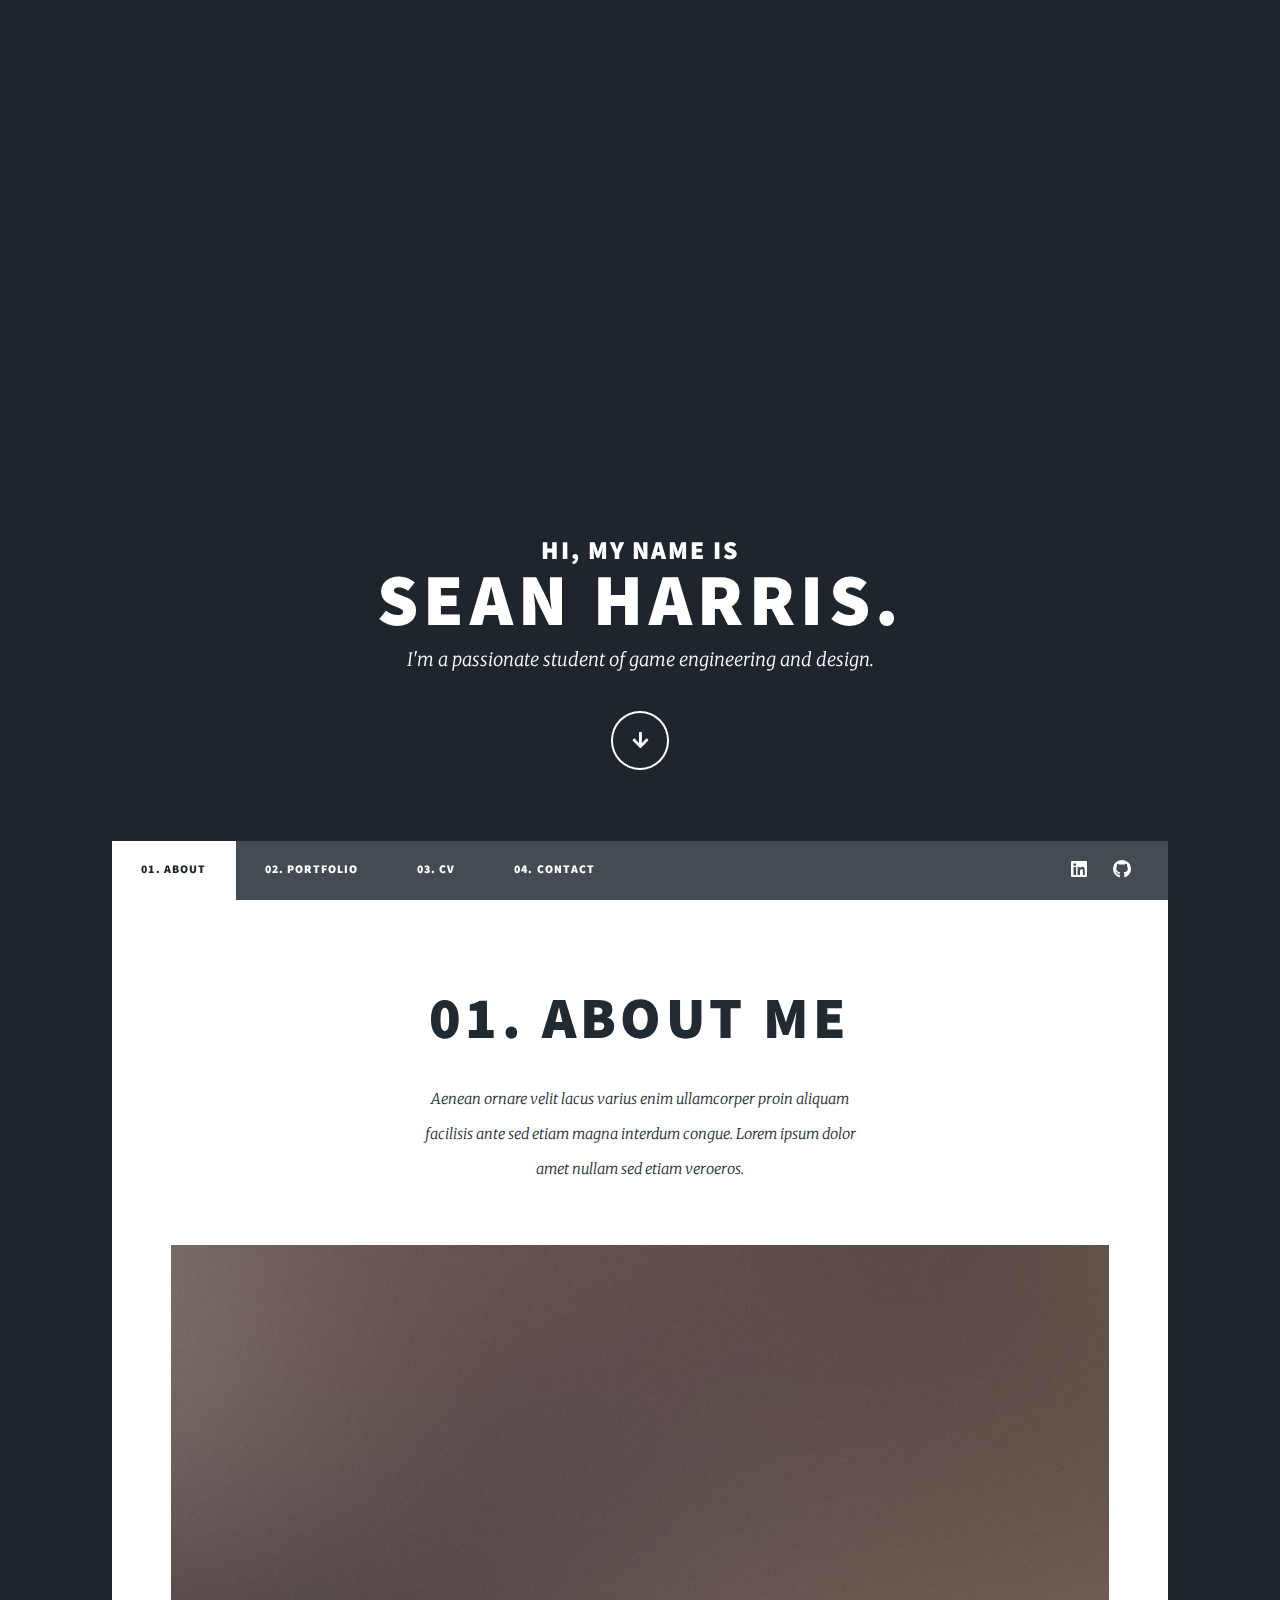
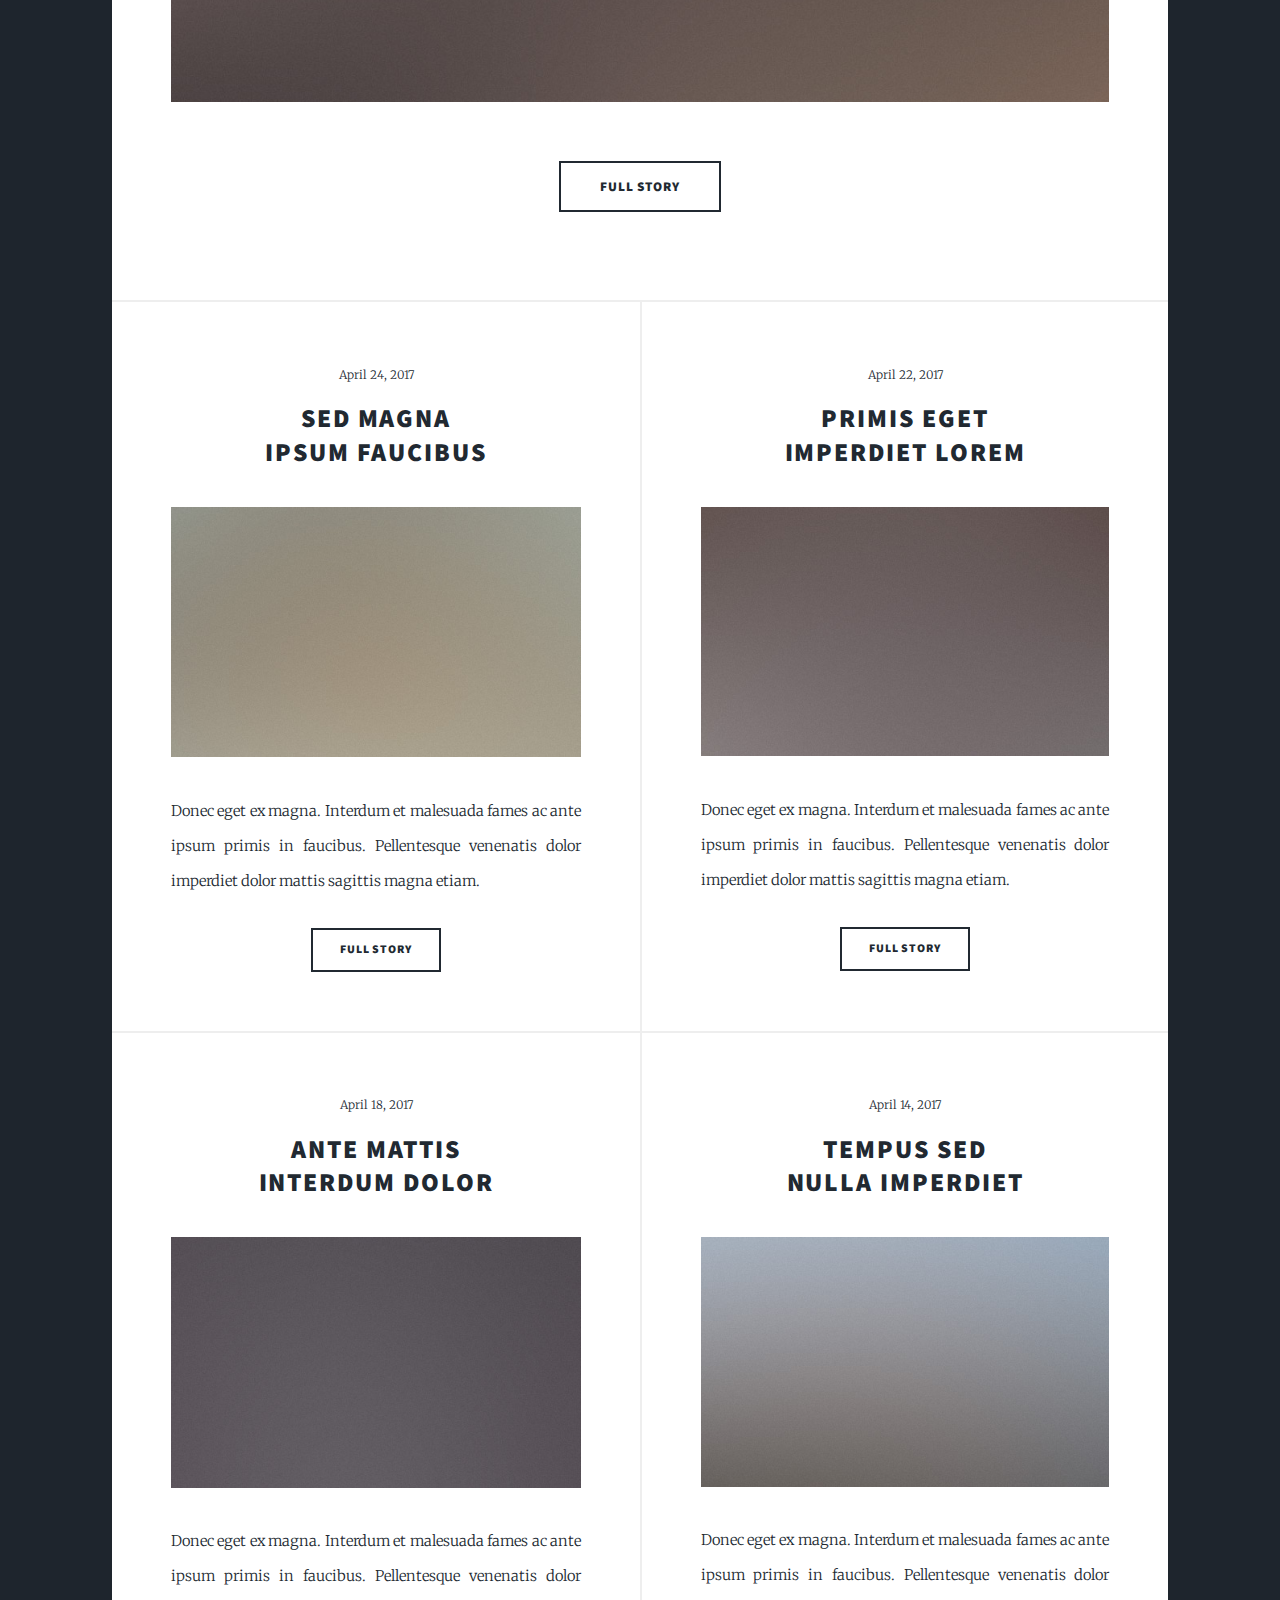
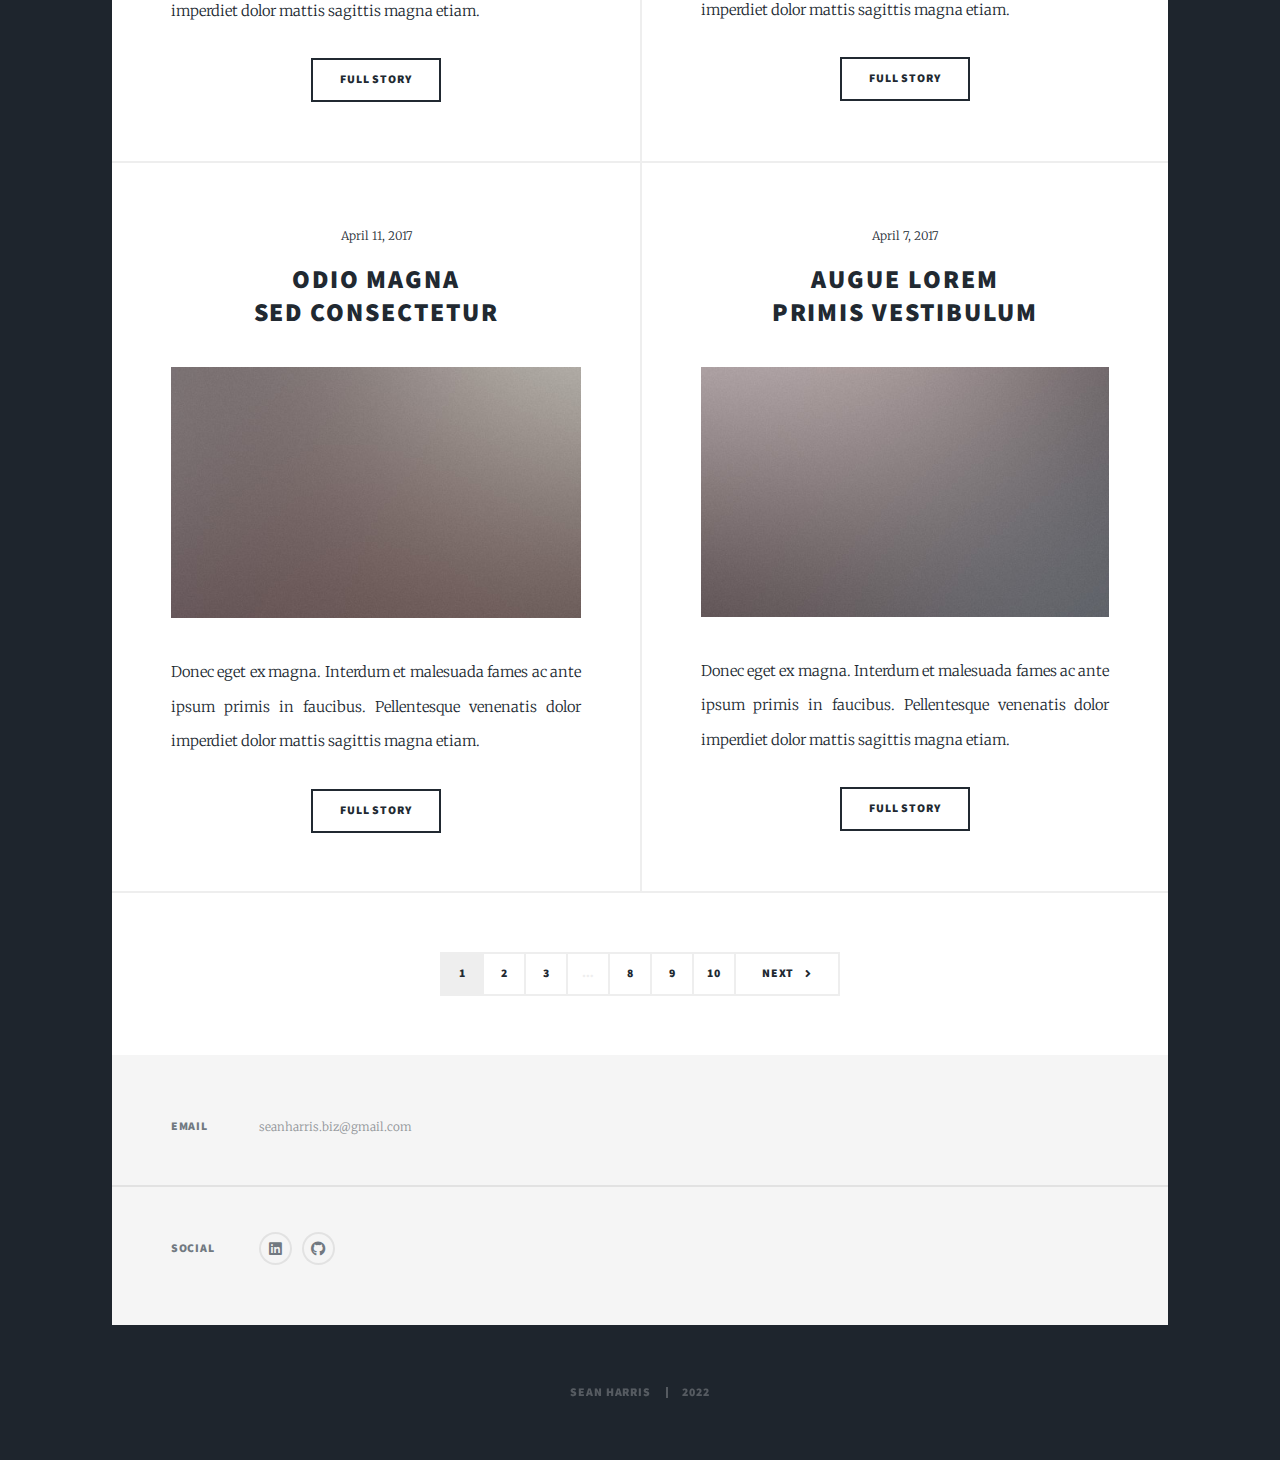
<file: index.html>
<!DOCTYPE HTML>
<!--
	Massively by HTML5 UP
	html5up.net | @ajlkn
	Free for personal and commercial use under the CCA 3.0 license (html5up.net/license)
-->
<html>
	<head>
		<title>Sean Harris</title>
		<meta charset="utf-8" />
		<meta name="viewport" content="width=device-width, initial-scale=1, user-scalable=no" />
		<link rel="stylesheet" href="assets/css/main.css" />
		<noscript><link rel="stylesheet" href="assets/css/noscript.css" /></noscript>
	</head>
	<body class="is-preload">

		<div id="player" class="videocontainer">
			<!-- <iframe src="https://www.youtube.com/embed/o9lT5MshbXI? &controls=0&autoplay=1&mute=1&playlist=o9lT5MshbXI&loop=1"></iframe> -->
			</div>

			<script>
				// 2. This code loads the IFrame Player API code asynchronously.
				var tag = document.createElement('script');
			  
				tag.src = "https://www.youtube.com/iframe_api";
				var firstScriptTag = document.getElementsByTagName('script')[0];
				firstScriptTag.parentNode.insertBefore(tag, firstScriptTag);
			  
				// 3. This function creates an <iframe> (and YouTube player)
				//    after the API code downloads.
				var player;
				function onYouTubeIframeAPIReady() {
					videocontainer = new YT.Player('player', {
					videoId: 'o9lT5MshbXI',
					width: '100%',
					height: '100%',

					playerVars: { 'controls': 0, 'autoplay': 1, 'mute': 1, 'playsinline': 1, 'loop': 1 },
					events: {
					  'onReady': onPlayerReady
					}
				  });
				}
			  
				// 4. The API will call this function when the video player is ready.
				function onPlayerReady(event) {
					event.target.mute(true);
					event.target.playVideo();
				}
			  </script>

		<!-- Wrapper -->
			<div id="wrapper" class="fade-in">

				<div class="out">
					<div class="inner"></div>
				</div>

			<!--	<video autoplay loop muted plays-inline class="back-video">
					<source src="images/GotItTrip.mp4" type="video/mp4">
				</video> -->

					
					<!-- <div style="position: fixed; z-index: -99; width: 100%; height: 100%">
					<iframe
					  frameborder="0"
					  height="100%"
					  width="100%"
					  src="https://youtube.com/embed/o9lT5MshbXI"
					  autoplay;
					  >
					</iframe>
				  </div> -->

				<!-- Intro -->
					<div id="intro">
						<h2>Hi, my name is <br /></h2>
						<h1>sean harris.<br />
						</h1>
						<p>I'm a passionate student of game engineering and design.<br /></p>
						
						<ul class="actions">
							<li><a href="#header" class="button icon solid solo fa-arrow-down scrolly">Continue</a></li>
						</ul>
					</div>

				<!-- Header -->
					<header id="header">
						<a class="logo">Here's all my wicked stuff:</a>
					</header>

				<!-- Nav -->
					<nav id="nav">
						<ul class="links">
							<li class="active"><a href="index.html">01. About</a></li>
							<li><a href="generic.html">02. Portfolio</a></li>
							<li><a href="elements.html">03. CV</a></li>
							<li><a href="Page4.html">04. Contact</a></li>
						</ul>
						<ul class="icons">
							<li><a href="www.linkedin.com/in/sean-michael-harris" class="icon brands fa-linkedin"><span class="label">Linked-In</span></a></li>
							<li><a href="#" class="icon brands fa-github"><span class="label">GitHub</span></a></li>
						</ul>
					</nav>

				<!-- Main -->
					<div id="main">

						<!-- Featured Post -->
							<article class="post featured">
								<header class="major">
									<h2><a href="#">01. About me<br /></a></h2>
									<p>Aenean ornare velit lacus varius enim ullamcorper proin aliquam<br />
									facilisis ante sed etiam magna interdum congue. Lorem ipsum dolor<br />
									amet nullam sed etiam veroeros.</p>
								</header>
								<a href="#" class="image main"><img src="images/pic01.jpg" alt="" /></a>
								<ul class="actions special">
									<li><a href="#" class="button large">Full Story</a></li>
								</ul>
							</article>

						<!-- Posts -->
							<section class="posts">
								<article>
									<header>
										<span class="date">April 24, 2017</span>
										<h2><a href="#">Sed magna<br />
										ipsum faucibus</a></h2>
									</header>
									<a href="#" class="image fit"><img src="images/pic02.jpg" alt="" /></a>
									<p>Donec eget ex magna. Interdum et malesuada fames ac ante ipsum primis in faucibus. Pellentesque venenatis dolor imperdiet dolor mattis sagittis magna etiam.</p>
									<ul class="actions special">
										<li><a href="#" class="button">Full Story</a></li>
									</ul>
								</article>
								<article>
									<header>
										<span class="date">April 22, 2017</span>
										<h2><a href="#">Primis eget<br />
										imperdiet lorem</a></h2>
									</header>
									<a href="#" class="image fit"><img src="images/pic03.jpg" alt="" /></a>
									<p>Donec eget ex magna. Interdum et malesuada fames ac ante ipsum primis in faucibus. Pellentesque venenatis dolor imperdiet dolor mattis sagittis magna etiam.</p>
									<ul class="actions special">
										<li><a href="#" class="button">Full Story</a></li>
									</ul>
								</article>
								<article>
									<header>
										<span class="date">April 18, 2017</span>
										<h2><a href="#">Ante mattis<br />
										interdum dolor</a></h2>
									</header>
									<a href="#" class="image fit"><img src="images/pic04.jpg" alt="" /></a>
									<p>Donec eget ex magna. Interdum et malesuada fames ac ante ipsum primis in faucibus. Pellentesque venenatis dolor imperdiet dolor mattis sagittis magna etiam.</p>
									<ul class="actions special">
										<li><a href="#" class="button">Full Story</a></li>
									</ul>
								</article>
								<article>
									<header>
										<span class="date">April 14, 2017</span>
										<h2><a href="#">Tempus sed<br />
										nulla imperdiet</a></h2>
									</header>
									<a href="#" class="image fit"><img src="images/pic05.jpg" alt="" /></a>
									<p>Donec eget ex magna. Interdum et malesuada fames ac ante ipsum primis in faucibus. Pellentesque venenatis dolor imperdiet dolor mattis sagittis magna etiam.</p>
									<ul class="actions special">
										<li><a href="#" class="button">Full Story</a></li>
									</ul>
								</article>
								<article>
									<header>
										<span class="date">April 11, 2017</span>
										<h2><a href="#">Odio magna<br />
										sed consectetur</a></h2>
									</header>
									<a href="#" class="image fit"><img src="images/pic06.jpg" alt="" /></a>
									<p>Donec eget ex magna. Interdum et malesuada fames ac ante ipsum primis in faucibus. Pellentesque venenatis dolor imperdiet dolor mattis sagittis magna etiam.</p>
									<ul class="actions special">
										<li><a href="#" class="button">Full Story</a></li>
									</ul>
								</article>
								<article>
									<header>
										<span class="date">April 7, 2017</span>
										<h2><a href="#">Augue lorem<br />
										primis vestibulum</a></h2>
									</header>
									<a href="#" class="image fit"><img src="images/pic07.jpg" alt="" /></a>
									<p>Donec eget ex magna. Interdum et malesuada fames ac ante ipsum primis in faucibus. Pellentesque venenatis dolor imperdiet dolor mattis sagittis magna etiam.</p>
									<ul class="actions special">
										<li><a href="#" class="button">Full Story</a></li>
									</ul>
								</article>
							</section>

						<!-- Footer -->
							<footer>
								<div class="pagination">
									<!--<a href="#" class="previous">Prev</a>-->
									<a href="#" class="page active">1</a>
									<a href="#" class="page">2</a>
									<a href="#" class="page">3</a>
									<span class="extra">&hellip;</span>
									<a href="#" class="page">8</a>
									<a href="#" class="page">9</a>
									<a href="#" class="page">10</a>
									<a href="#" class="next">Next</a>
								</div>
							</footer>

					</div>

				<!-- Footer -->
					<footer id="footer">
						<section class="split contact">
							<section>
								<h3>Email</h3>
								<p><a href="#"></a>seanharris.biz@gmail.com</p>
							</section>
							<section>
								<h3>Social</h3>
								<ul class="icons alt">
									<li><a href="www.linkedin.com/in/sean-michael-harris" class="icon brands alt fa-linkedin"><span class="label">Linked-In</span></a></li>
									<li><a href="#" class="icon brands alt fa-github"><span class="label">GitHub</span></a></li>
								</ul>
							</section>
						</section>
					</footer>

				<!-- Copyright -->
					<div id="copyright">
						<ul><li>Sean Harris</li><li>2022</a></li></ul>
					</div>

			</div>

		<!-- Scripts -->
			<script src="assets/js/jquery.min.js"></script>
			<script src="assets/js/jquery.scrollex.min.js"></script>
			<script src="assets/js/jquery.scrolly.min.js"></script>
			<script src="assets/js/browser.min.js"></script>
			<script src="assets/js/breakpoints.min.js"></script>
			<script src="assets/js/util.js"></script>
			<script src="assets/js/main.js"></script>

	</body>
</html>
</file>
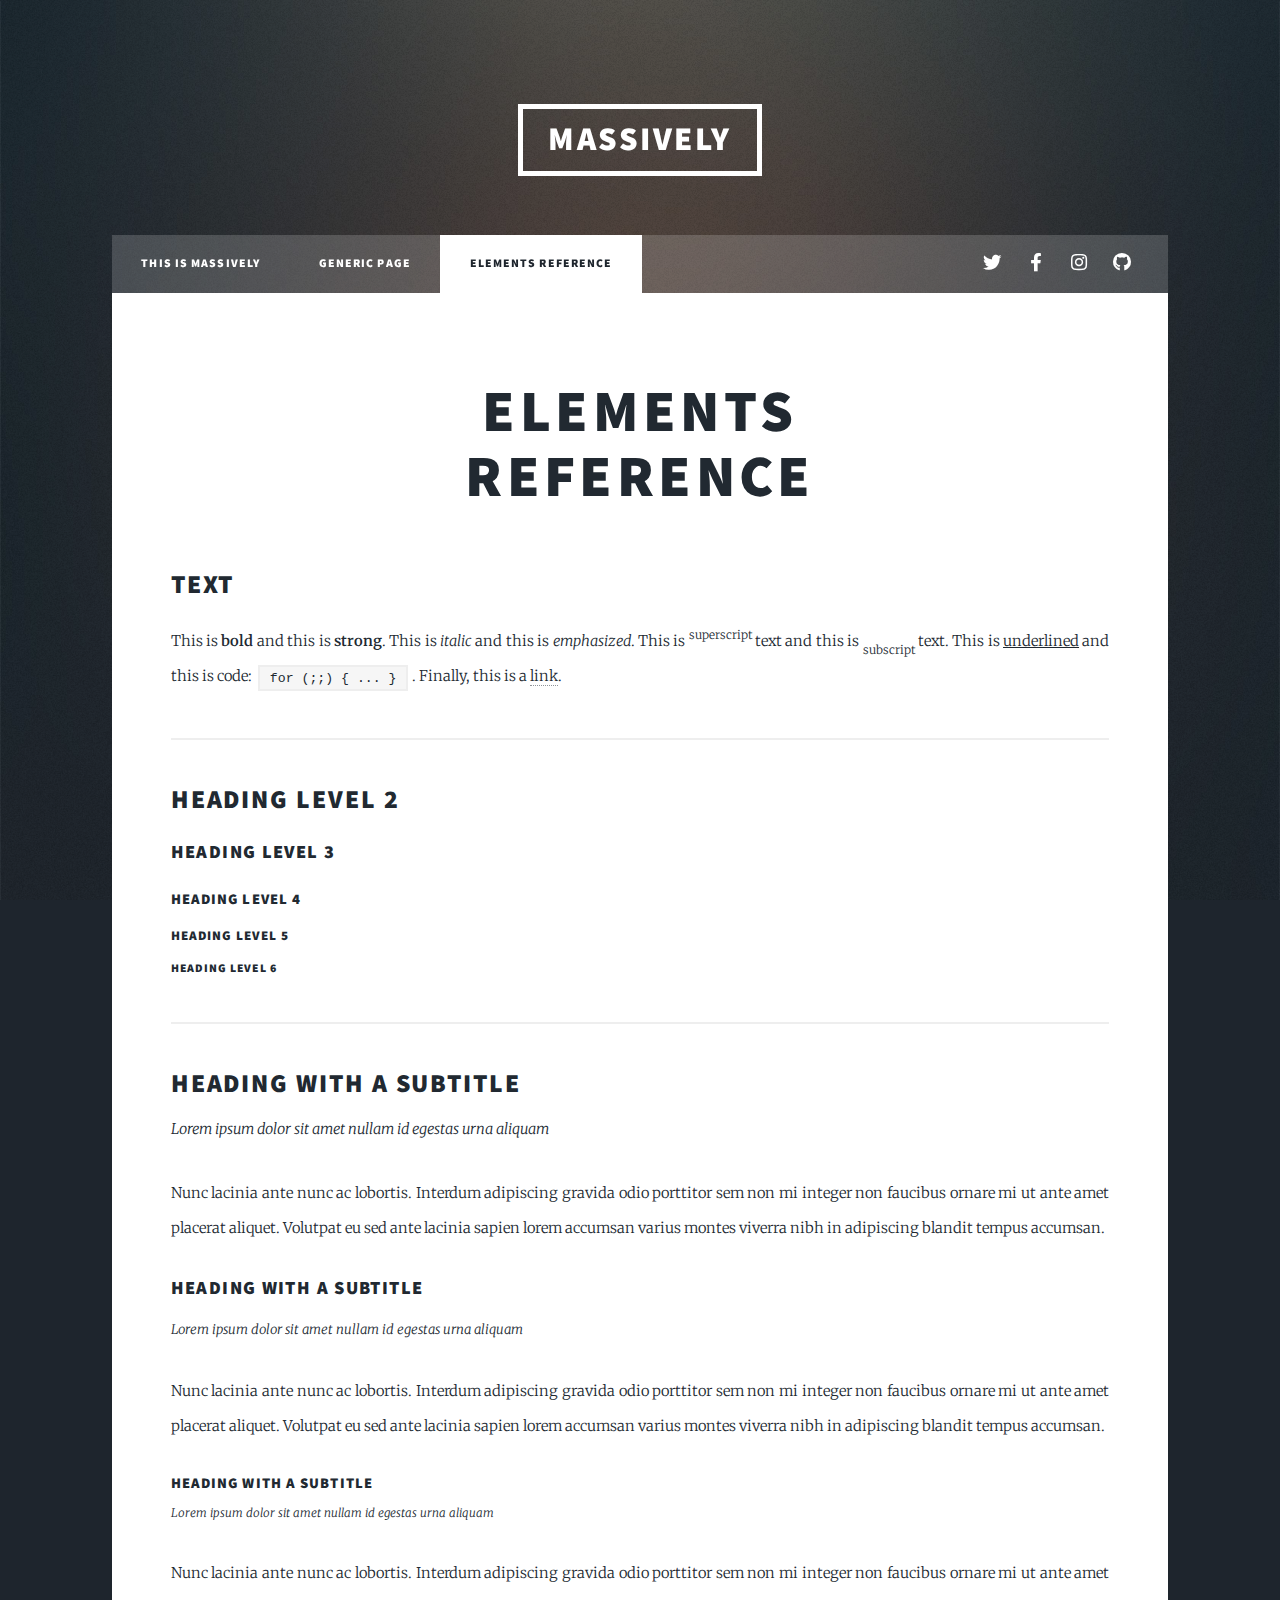
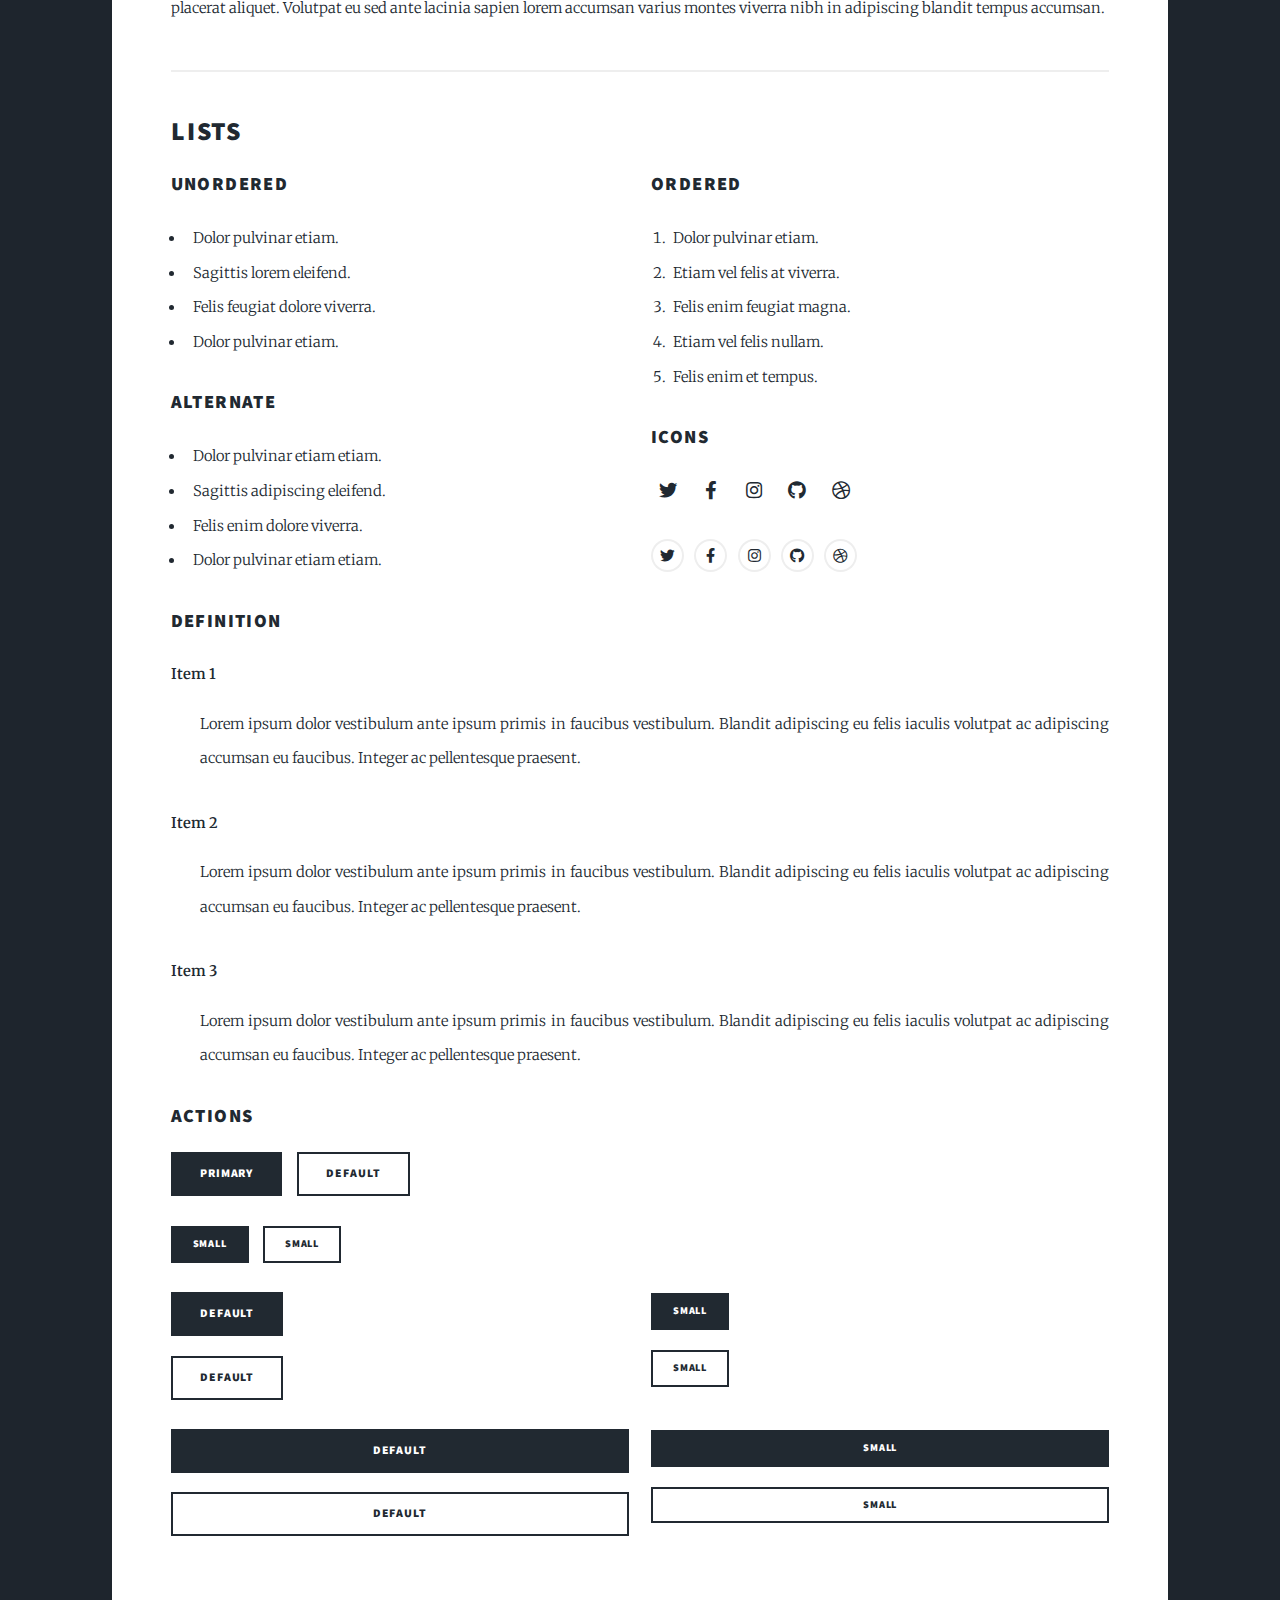
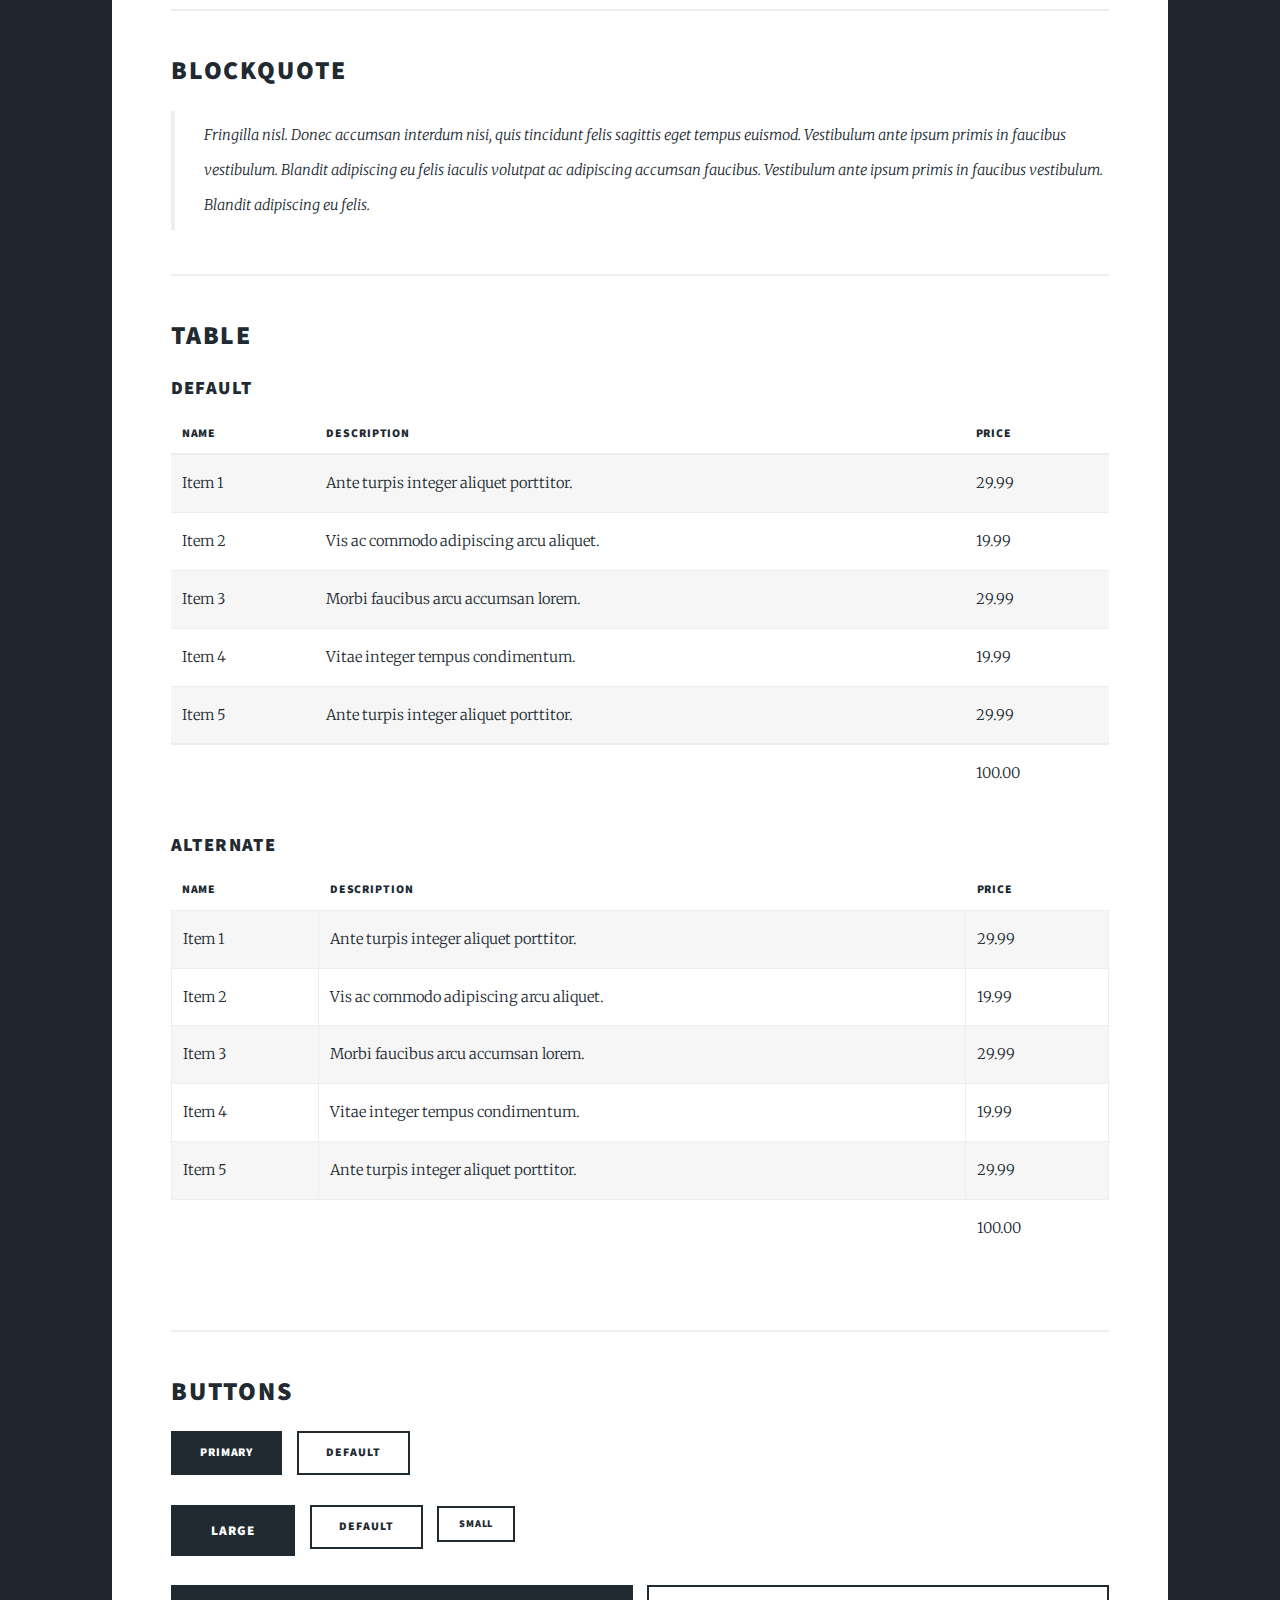
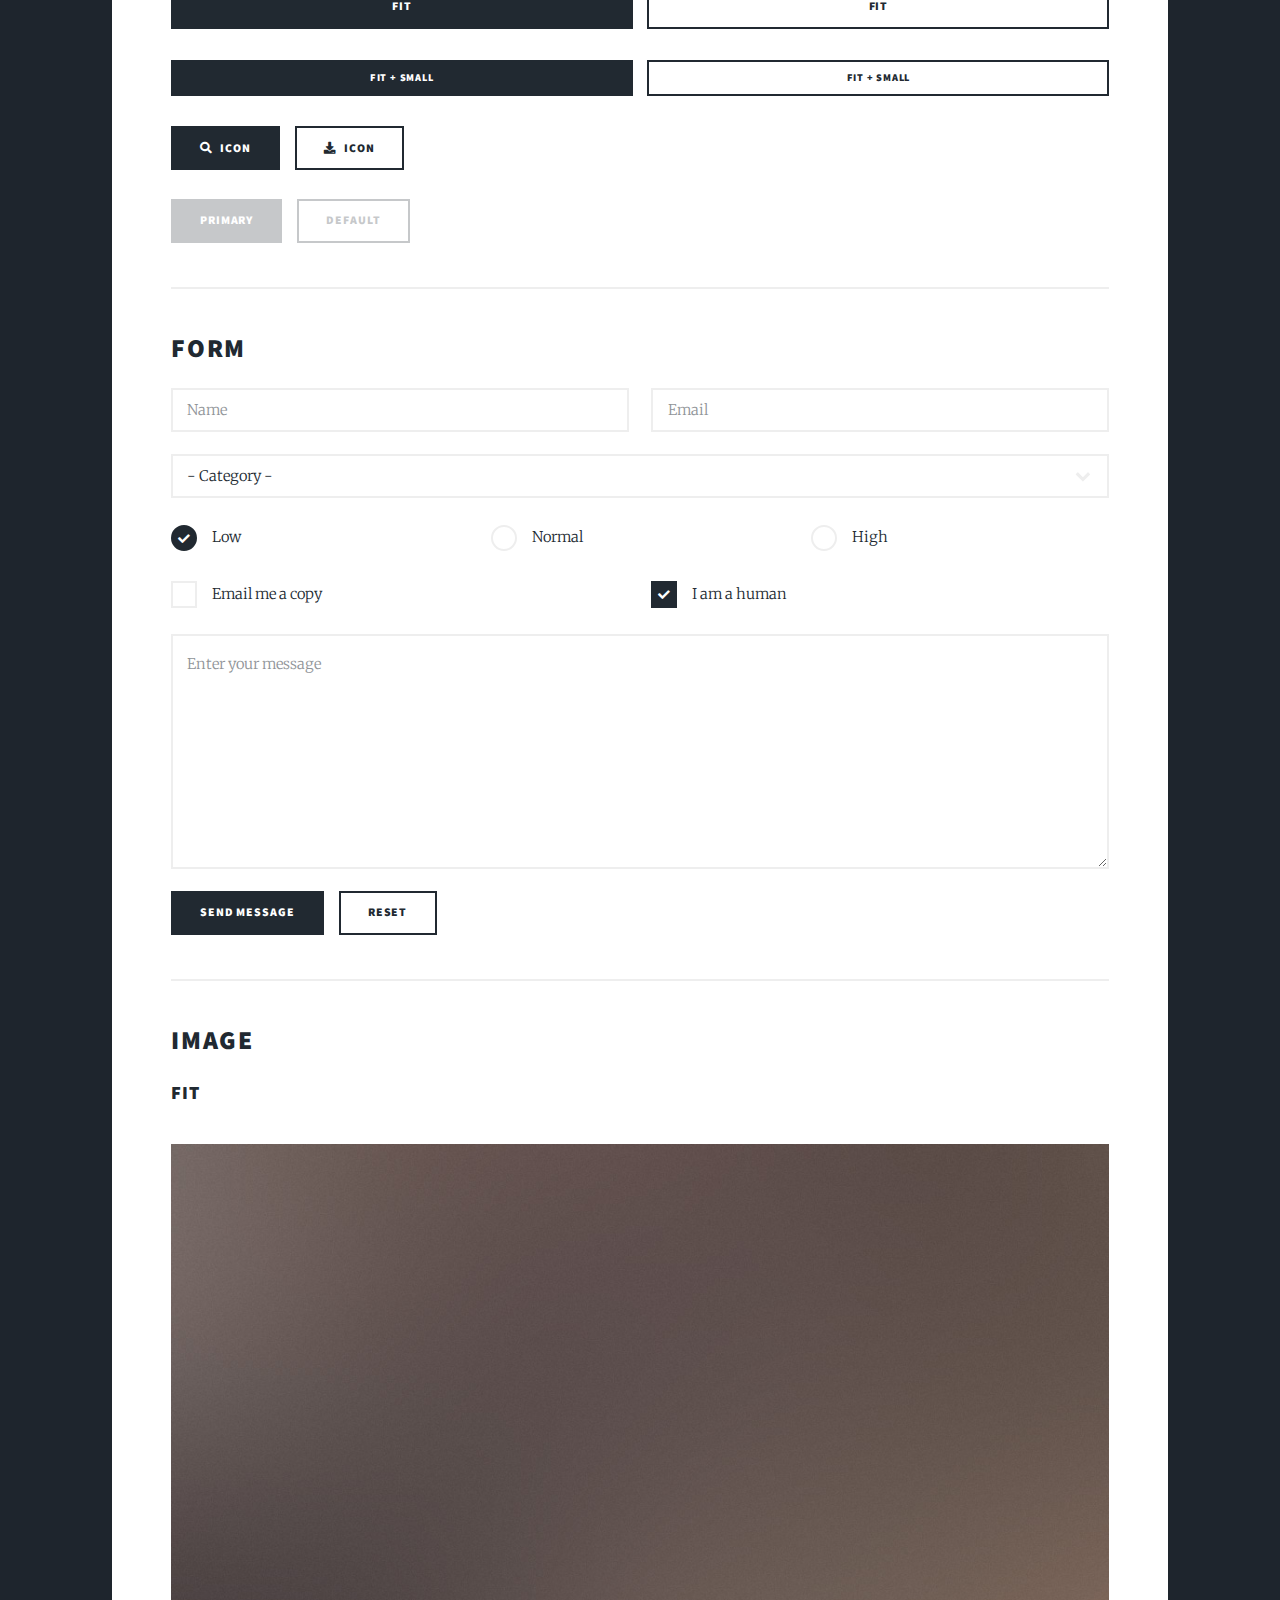
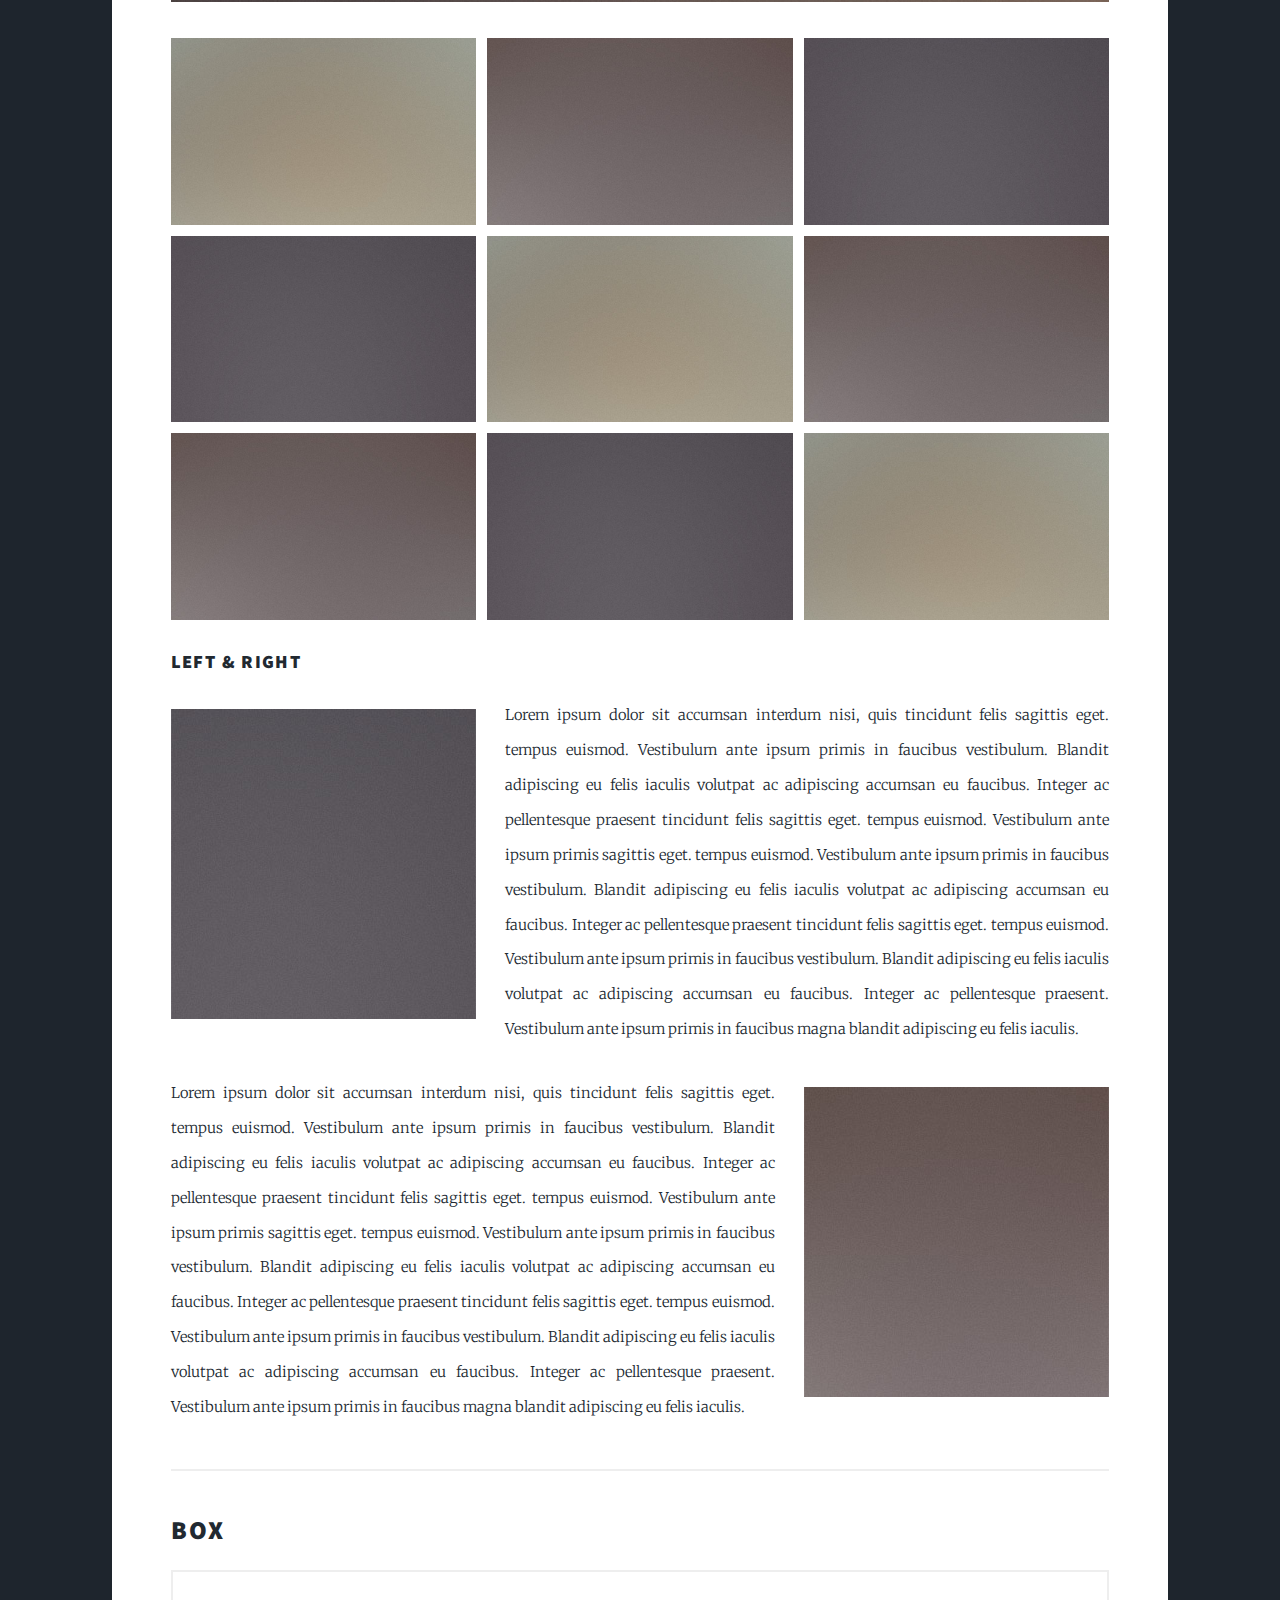
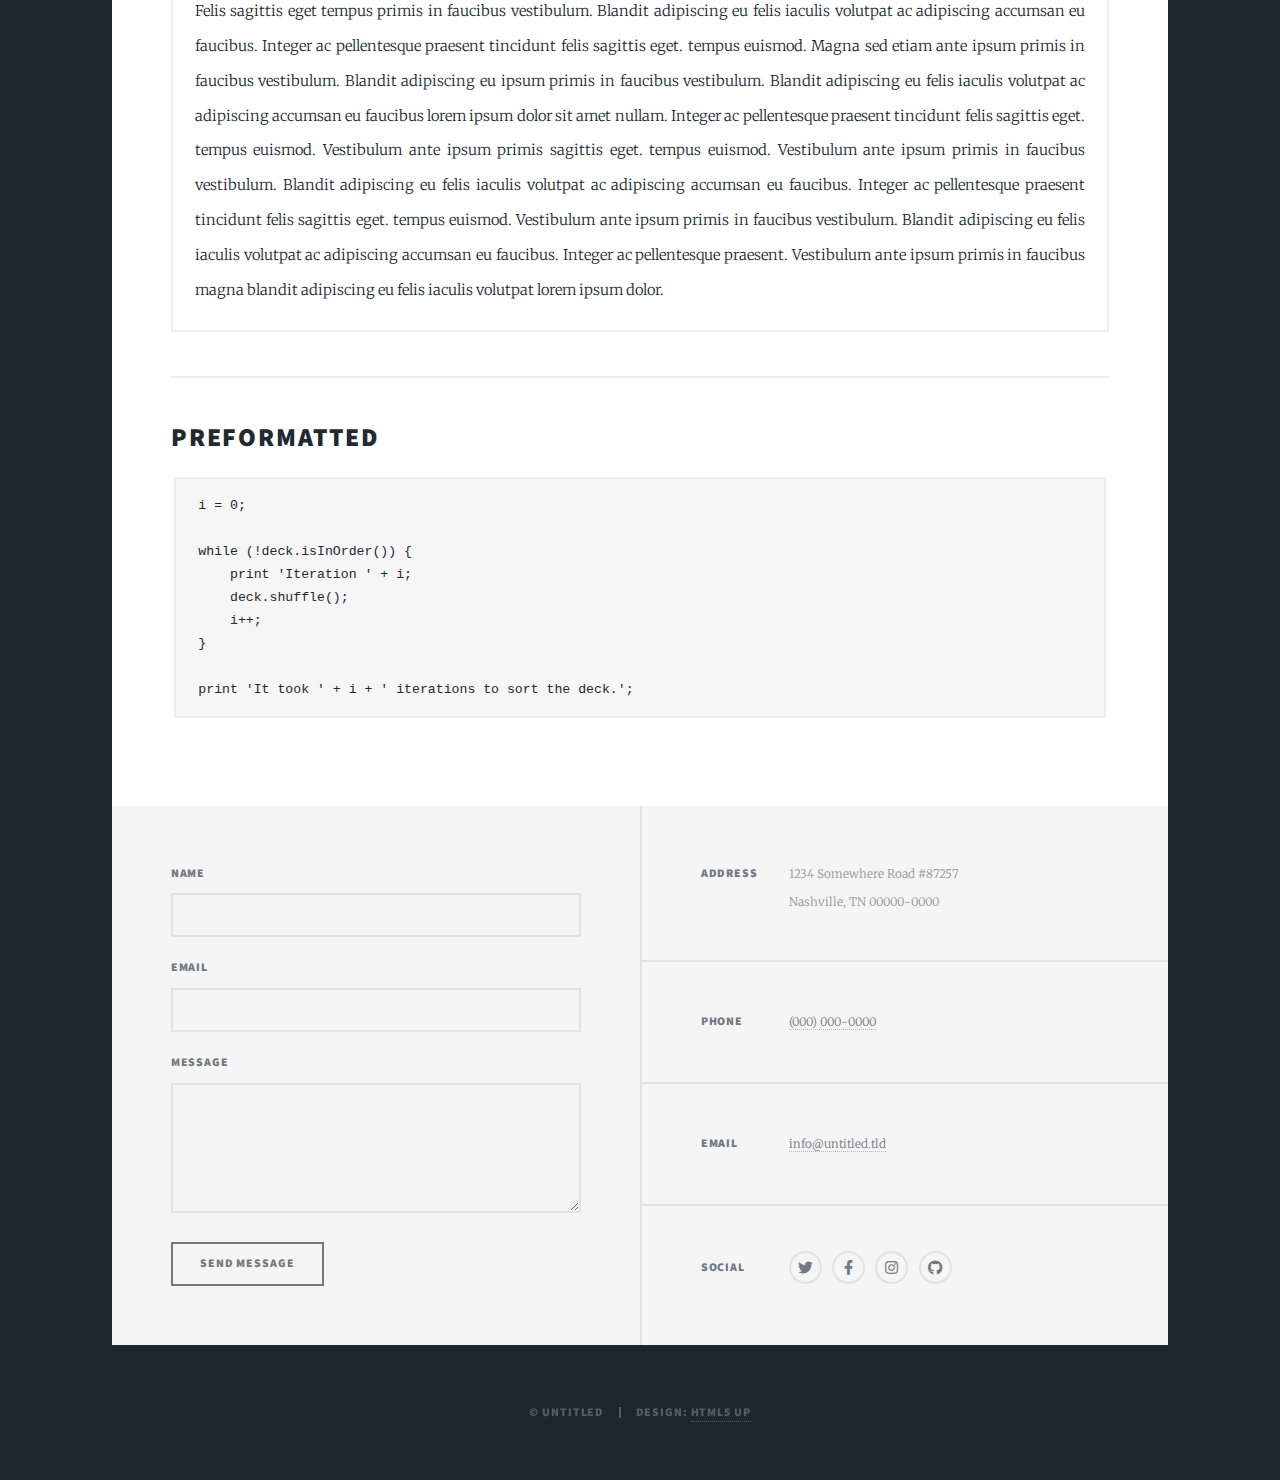
<file: elements.html>
<!DOCTYPE HTML>
<!--
	Massively by HTML5 UP
	html5up.net | @ajlkn
	Free for personal and commercial use under the CCA 3.0 license (html5up.net/license)
-->
<html>
	<head>
		<title>Elements Reference - Massively by HTML5 UP</title>
		<meta charset="utf-8" />
		<meta name="viewport" content="width=device-width, initial-scale=1, user-scalable=no" />
		<link rel="stylesheet" href="assets/css/main.css" />
		<noscript><link rel="stylesheet" href="assets/css/noscript.css" /></noscript>
	</head>
	<body class="is-preload">

		<!-- Wrapper -->
			<div id="wrapper">

				<!-- Header -->
					<header id="header">
						<a href="index.html" class="logo">Massively</a>
					</header>

				<!-- Nav -->
					<nav id="nav">
						<ul class="links">
							<li><a href="index.html">This is Massively</a></li>
							<li><a href="generic.html">Generic Page</a></li>
							<li class="active"><a href="elements.html">Elements Reference</a></li>
						</ul>
						<ul class="icons">
							<li><a href="#" class="icon brands fa-twitter"><span class="label">Twitter</span></a></li>
							<li><a href="#" class="icon brands fa-facebook-f"><span class="label">Facebook</span></a></li>
							<li><a href="#" class="icon brands fa-instagram"><span class="label">Instagram</span></a></li>
							<li><a href="#" class="icon brands fa-github"><span class="label">GitHub</span></a></li>
						</ul>
					</nav>

				<!-- Main -->
					<div id="main">

						<!-- Post -->
							<section class="post">
								<header class="major">
									<h1>Elements<br />
									Reference</h1>
								</header>

								<!-- Text stuff -->
									<h2>Text</h2>
									<p>This is <b>bold</b> and this is <strong>strong</strong>. This is <i>italic</i> and this is <em>emphasized</em>.
									This is <sup>superscript</sup> text and this is <sub>subscript</sub> text.
									This is <u>underlined</u> and this is code: <code>for (;;) { ... }</code>.
									Finally, this is a <a href="#">link</a>.</p>
									<hr />
									<h2>Heading Level 2</h2>
									<h3>Heading Level 3</h3>
									<h4>Heading Level 4</h4>
									<h5>Heading Level 5</h5>
									<h6>Heading Level 6</h6>
									<hr />
									<header>
										<h2>Heading with a Subtitle</h2>
										<p>Lorem ipsum dolor sit amet nullam id egestas urna aliquam</p>
									</header>
									<p>Nunc lacinia ante nunc ac lobortis. Interdum adipiscing gravida odio porttitor sem non mi integer non faucibus ornare mi ut ante amet placerat aliquet. Volutpat eu sed ante lacinia sapien lorem accumsan varius montes viverra nibh in adipiscing blandit tempus accumsan.</p>
									<header>
										<h3>Heading with a Subtitle</h3>
										<p>Lorem ipsum dolor sit amet nullam id egestas urna aliquam</p>
									</header>
									<p>Nunc lacinia ante nunc ac lobortis. Interdum adipiscing gravida odio porttitor sem non mi integer non faucibus ornare mi ut ante amet placerat aliquet. Volutpat eu sed ante lacinia sapien lorem accumsan varius montes viverra nibh in adipiscing blandit tempus accumsan.</p>
									<header>
										<h4>Heading with a Subtitle</h4>
										<p>Lorem ipsum dolor sit amet nullam id egestas urna aliquam</p>
									</header>
									<p>Nunc lacinia ante nunc ac lobortis. Interdum adipiscing gravida odio porttitor sem non mi integer non faucibus ornare mi ut ante amet placerat aliquet. Volutpat eu sed ante lacinia sapien lorem accumsan varius montes viverra nibh in adipiscing blandit tempus accumsan.</p>

									<hr />

								<!-- Lists -->
									<h2>Lists</h2>
									<div class="row">
										<div class="col-6 col-12-small">

											<h3>Unordered</h3>
											<ul>
												<li>Dolor pulvinar etiam.</li>
												<li>Sagittis lorem eleifend.</li>
												<li>Felis feugiat dolore viverra.</li>
												<li>Dolor pulvinar etiam.</li>
											</ul>

											<h3>Alternate</h3>
											<ul class="alt">
												<li>Dolor pulvinar etiam etiam.</li>
												<li>Sagittis adipiscing eleifend.</li>
												<li>Felis enim dolore viverra.</li>
												<li>Dolor pulvinar etiam etiam.</li>
											</ul>

										</div>
										<div class="col-6 col-12-small">

											<h3>Ordered</h3>
											<ol>
												<li>Dolor pulvinar etiam.</li>
												<li>Etiam vel felis at viverra.</li>
												<li>Felis enim feugiat magna.</li>
												<li>Etiam vel felis nullam.</li>
												<li>Felis enim et tempus.</li>
											</ol>

											<h3>Icons</h3>
											<ul class="icons">
												<li><a href="#" class="icon brands fa-twitter"><span class="label">Twitter</span></a></li>
												<li><a href="#" class="icon brands fa-facebook-f"><span class="label">Facebook</span></a></li>
												<li><a href="#" class="icon brands fa-instagram"><span class="label">Instagram</span></a></li>
												<li><a href="#" class="icon brands fa-github"><span class="label">Github</span></a></li>
												<li><a href="#" class="icon brands fa-dribbble"><span class="label">Dribbble</span></a></li>
											</ul>
											<ul class="icons alt">
												<li><a href="#" class="icon brands alt fa-twitter"><span class="label">Twitter</span></a></li>
												<li><a href="#" class="icon brands alt fa-facebook-f"><span class="label">Facebook</span></a></li>
												<li><a href="#" class="icon brands alt fa-instagram"><span class="label">Instagram</span></a></li>
												<li><a href="#" class="icon brands alt fa-github"><span class="label">Github</span></a></li>
												<li><a href="#" class="icon brands alt fa-dribbble"><span class="label">Dribbble</span></a></li>
											</ul>

										</div>
									</div>
									<h3>Definition</h3>
									<dl>
										<dt>Item 1</dt>
										<dd>
											<p>Lorem ipsum dolor vestibulum ante ipsum primis in faucibus vestibulum. Blandit adipiscing eu felis iaculis volutpat ac adipiscing accumsan eu faucibus. Integer ac pellentesque praesent.</p>
										</dd>
										<dt>Item 2</dt>
										<dd>
											<p>Lorem ipsum dolor vestibulum ante ipsum primis in faucibus vestibulum. Blandit adipiscing eu felis iaculis volutpat ac adipiscing accumsan eu faucibus. Integer ac pellentesque praesent.</p>
										</dd>
										<dt>Item 3</dt>
										<dd>
											<p>Lorem ipsum dolor vestibulum ante ipsum primis in faucibus vestibulum. Blandit adipiscing eu felis iaculis volutpat ac adipiscing accumsan eu faucibus. Integer ac pellentesque praesent.</p>
										</dd>
									</dl>

									<h3>Actions</h3>
									<ul class="actions">
										<li><a href="#" class="button primary">Primary</a></li>
										<li><a href="#" class="button">Default</a></li>
									</ul>
									<ul class="actions small">
										<li><a href="#" class="button primary small">Small</a></li>
										<li><a href="#" class="button small">Small</a></li>
									</ul>
									<div class="row">
										<div class="col-6 col-12-small">
											<ul class="actions stacked">
												<li><a href="#" class="button primary">Default</a></li>
												<li><a href="#" class="button">Default</a></li>
											</ul>
										</div>
										<div class="col-6 col-12-small">
											<ul class="actions stacked">
												<li><a href="#" class="button primary small">Small</a></li>
												<li><a href="#" class="button small">Small</a></li>
											</ul>
										</div>
									</div>
									<div class="row">
										<div class="col-6 col-12-small">
											<ul class="actions stacked">
												<li><a href="#" class="button primary fit">Default</a></li>
												<li><a href="#" class="button fit">Default</a></li>
											</ul>
										</div>
										<div class="col-6 col-12-small">
											<ul class="actions stacked">
												<li><a href="#" class="button primary small fit">Small</a></li>
												<li><a href="#" class="button small fit">Small</a></li>
											</ul>
										</div>
									</div>

									<hr />

								<!-- Blockquote -->
									<h2>Blockquote</h2>
									<blockquote>Fringilla nisl. Donec accumsan interdum nisi, quis tincidunt felis sagittis eget tempus euismod. Vestibulum ante ipsum primis in faucibus vestibulum. Blandit adipiscing eu felis iaculis volutpat ac adipiscing accumsan faucibus. Vestibulum ante ipsum primis in faucibus vestibulum. Blandit adipiscing eu felis.</blockquote>

									<hr />

								<!-- Table -->
									<h2>Table</h2>

									<h3>Default</h3>
									<div class="table-wrapper">
										<table>
											<thead>
												<tr>
													<th>Name</th>
													<th>Description</th>
													<th>Price</th>
												</tr>
											</thead>
											<tbody>
												<tr>
													<td>Item 1</td>
													<td>Ante turpis integer aliquet porttitor.</td>
													<td>29.99</td>
												</tr>
												<tr>
													<td>Item 2</td>
													<td>Vis ac commodo adipiscing arcu aliquet.</td>
													<td>19.99</td>
												</tr>
												<tr>
													<td>Item 3</td>
													<td> Morbi faucibus arcu accumsan lorem.</td>
													<td>29.99</td>
												</tr>
												<tr>
													<td>Item 4</td>
													<td>Vitae integer tempus condimentum.</td>
													<td>19.99</td>
												</tr>
												<tr>
													<td>Item 5</td>
													<td>Ante turpis integer aliquet porttitor.</td>
													<td>29.99</td>
												</tr>
											</tbody>
											<tfoot>
												<tr>
													<td colspan="2"></td>
													<td>100.00</td>
												</tr>
											</tfoot>
										</table>
									</div>

									<h3>Alternate</h3>
									<div class="table-wrapper">
										<table class="alt">
											<thead>
												<tr>
													<th>Name</th>
													<th>Description</th>
													<th>Price</th>
												</tr>
											</thead>
											<tbody>
												<tr>
													<td>Item 1</td>
													<td>Ante turpis integer aliquet porttitor.</td>
													<td>29.99</td>
												</tr>
												<tr>
													<td>Item 2</td>
													<td>Vis ac commodo adipiscing arcu aliquet.</td>
													<td>19.99</td>
												</tr>
												<tr>
													<td>Item 3</td>
													<td> Morbi faucibus arcu accumsan lorem.</td>
													<td>29.99</td>
												</tr>
												<tr>
													<td>Item 4</td>
													<td>Vitae integer tempus condimentum.</td>
													<td>19.99</td>
												</tr>
												<tr>
													<td>Item 5</td>
													<td>Ante turpis integer aliquet porttitor.</td>
													<td>29.99</td>
												</tr>
											</tbody>
											<tfoot>
												<tr>
													<td colspan="2"></td>
													<td>100.00</td>
												</tr>
											</tfoot>
										</table>
									</div>

									<hr />

								<!-- Buttons -->
									<h2>Buttons</h2>
									<ul class="actions">
										<li><a href="#" class="button primary">Primary</a></li>
										<li><a href="#" class="button">Default</a></li>
									</ul>
									<ul class="actions">
										<li><a href="#" class="button primary large">Large</a></li>
										<li><a href="#" class="button">Default</a></li>
										<li><a href="#" class="button small">Small</a></li>
									</ul>
									<ul class="actions fit">
										<li><a href="#" class="button primary fit">Fit</a></li>
										<li><a href="#" class="button fit">Fit</a></li>
									</ul>
									<ul class="actions fit small">
										<li><a href="#" class="button primary fit small">Fit + Small</a></li>
										<li><a href="#" class="button fit small">Fit + Small</a></li>
									</ul>
									<ul class="actions">
										<li><a href="#" class="button primary icon solid fa-search">Icon</a></li>
										<li><a href="#" class="button icon solid fa-download">Icon</a></li>
									</ul>
									<ul class="actions">
										<li><span class="button primary disabled">Primary</span></li>
										<li><span class="button disabled">Default</span></li>
									</ul>

									<hr />

								<!-- Form -->
									<h2>Form</h2>

									<form method="post" action="#">
										<div class="row gtr-uniform">
											<div class="col-6 col-12-xsmall">
												<input type="text" name="demo-name" id="demo-name" value="" placeholder="Name" />
											</div>
											<div class="col-6 col-12-xsmall">
												<input type="email" name="demo-email" id="demo-email" value="" placeholder="Email" />
											</div>
											<!-- Break -->
											<div class="col-12">
												<select name="demo-category" id="demo-category">
													<option value="">- Category -</option>
													<option value="1">Manufacturing</option>
													<option value="1">Shipping</option>
													<option value="1">Administration</option>
													<option value="1">Human Resources</option>
												</select>
											</div>
											<!-- Break -->
											<div class="col-4 col-12-small">
												<input type="radio" id="demo-priority-low" name="demo-priority" checked>
												<label for="demo-priority-low">Low</label>
											</div>
											<div class="col-4 col-12-small">
												<input type="radio" id="demo-priority-normal" name="demo-priority">
												<label for="demo-priority-normal">Normal</label>
											</div>
											<div class="col-4 col-12-small">
												<input type="radio" id="demo-priority-high" name="demo-priority">
												<label for="demo-priority-high">High</label>
											</div>
											<!-- Break -->
											<div class="col-6 col-12-small">
												<input type="checkbox" id="demo-copy" name="demo-copy">
												<label for="demo-copy">Email me a copy</label>
											</div>
											<div class="col-6 col-12-small">
												<input type="checkbox" id="demo-human" name="demo-human" checked>
												<label for="demo-human">I am a human</label>
											</div>
											<!-- Break -->
											<div class="col-12">
												<textarea name="demo-message" id="demo-message" placeholder="Enter your message" rows="6"></textarea>
											</div>
											<!-- Break -->
											<div class="col-12">
												<ul class="actions">
													<li><input type="submit" value="Send Message" class="primary" /></li>
													<li><input type="reset" value="Reset" /></li>
												</ul>
											</div>
										</div>
									</form>

									<hr />

								<!-- Image -->
									<h2>Image</h2>

									<h3>Fit</h3>
									<span class="image fit"><img src="images/pic01.jpg" alt="" /></span>
									<div class="box alt">
										<div class="row gtr-50 gtr-uniform">
											<div class="col-4"><span class="image fit"><img src="images/pic02.jpg" alt="" /></span></div>
											<div class="col-4"><span class="image fit"><img src="images/pic03.jpg" alt="" /></span></div>
											<div class="col-4"><span class="image fit"><img src="images/pic04.jpg" alt="" /></span></div>
											<!-- Break -->
											<div class="col-4"><span class="image fit"><img src="images/pic04.jpg" alt="" /></span></div>
											<div class="col-4"><span class="image fit"><img src="images/pic02.jpg" alt="" /></span></div>
											<div class="col-4"><span class="image fit"><img src="images/pic03.jpg" alt="" /></span></div>
											<!-- Break -->
											<div class="col-4"><span class="image fit"><img src="images/pic03.jpg" alt="" /></span></div>
											<div class="col-4"><span class="image fit"><img src="images/pic04.jpg" alt="" /></span></div>
											<div class="col-4"><span class="image fit"><img src="images/pic02.jpg" alt="" /></span></div>
										</div>
									</div>

									<h3>Left &amp; Right</h3>
									<p><span class="image left"><img src="images/pic08.jpg" alt="" /></span>Lorem ipsum dolor sit accumsan interdum nisi, quis tincidunt felis sagittis eget. tempus euismod. Vestibulum ante ipsum primis in faucibus vestibulum. Blandit adipiscing eu felis iaculis volutpat ac adipiscing accumsan eu faucibus. Integer ac pellentesque praesent tincidunt felis sagittis eget. tempus euismod. Vestibulum ante ipsum primis sagittis eget. tempus euismod. Vestibulum ante ipsum primis in faucibus vestibulum. Blandit adipiscing eu felis iaculis volutpat ac adipiscing accumsan eu faucibus. Integer ac pellentesque praesent tincidunt felis sagittis eget. tempus euismod. Vestibulum ante ipsum primis in faucibus vestibulum. Blandit adipiscing eu felis iaculis volutpat ac adipiscing accumsan eu faucibus. Integer ac pellentesque praesent. Vestibulum ante ipsum primis in faucibus magna blandit adipiscing eu felis iaculis.</p>
									<p><span class="image right"><img src="images/pic09.jpg" alt="" /></span>Lorem ipsum dolor sit accumsan interdum nisi, quis tincidunt felis sagittis eget. tempus euismod. Vestibulum ante ipsum primis in faucibus vestibulum. Blandit adipiscing eu felis iaculis volutpat ac adipiscing accumsan eu faucibus. Integer ac pellentesque praesent tincidunt felis sagittis eget. tempus euismod. Vestibulum ante ipsum primis sagittis eget. tempus euismod. Vestibulum ante ipsum primis in faucibus vestibulum. Blandit adipiscing eu felis iaculis volutpat ac adipiscing accumsan eu faucibus. Integer ac pellentesque praesent tincidunt felis sagittis eget. tempus euismod. Vestibulum ante ipsum primis in faucibus vestibulum. Blandit adipiscing eu felis iaculis volutpat ac adipiscing accumsan eu faucibus. Integer ac pellentesque praesent. Vestibulum ante ipsum primis in faucibus magna blandit adipiscing eu felis iaculis.</p>

									<hr />

								<!-- Box -->
									<h2>Box</h2>
									<div class="box">
										<p>Felis sagittis eget tempus primis in faucibus vestibulum. Blandit adipiscing eu felis iaculis volutpat ac adipiscing accumsan eu faucibus. Integer ac pellentesque praesent tincidunt felis sagittis eget. tempus euismod. Magna sed etiam ante ipsum primis in faucibus vestibulum. Blandit adipiscing eu ipsum primis in faucibus vestibulum. Blandit adipiscing eu felis iaculis volutpat ac adipiscing accumsan eu faucibus lorem ipsum dolor sit amet nullam. Integer ac pellentesque praesent tincidunt felis sagittis eget. tempus euismod. Vestibulum ante ipsum primis sagittis eget. tempus euismod. Vestibulum ante ipsum primis in faucibus vestibulum. Blandit adipiscing eu felis iaculis volutpat ac adipiscing accumsan eu faucibus. Integer ac pellentesque praesent tincidunt felis sagittis eget. tempus euismod. Vestibulum ante ipsum primis in faucibus vestibulum. Blandit adipiscing eu felis iaculis volutpat ac adipiscing accumsan eu faucibus. Integer ac pellentesque praesent. Vestibulum ante ipsum primis in faucibus magna blandit adipiscing eu felis iaculis volutpat lorem ipsum dolor.</p>
									</div>

									<hr />

								<!-- Preformatted Code -->
									<h2>Preformatted</h2>
									<pre><code>i = 0;

while (!deck.isInOrder()) {
    print 'Iteration ' + i;
    deck.shuffle();
    i++;
}

print 'It took ' + i + ' iterations to sort the deck.';
</code></pre>

							</section>

					</div>

				<!-- Footer -->
					<footer id="footer">
						<section>
							<form method="post" action="#">
								<div class="fields">
									<div class="field">
										<label for="name">Name</label>
										<input type="text" name="name" id="name" />
									</div>
									<div class="field">
										<label for="email">Email</label>
										<input type="text" name="email" id="email" />
									</div>
									<div class="field">
										<label for="message">Message</label>
										<textarea name="message" id="message" rows="3"></textarea>
									</div>
								</div>
								<ul class="actions">
									<li><input type="submit" value="Send Message" /></li>
								</ul>
							</form>
						</section>
						<section class="split contact">
							<section class="alt">
								<h3>Address</h3>
								<p>1234 Somewhere Road #87257<br />
								Nashville, TN 00000-0000</p>
							</section>
							<section>
								<h3>Phone</h3>
								<p><a href="#">(000) 000-0000</a></p>
							</section>
							<section>
								<h3>Email</h3>
								<p><a href="#">info@untitled.tld</a></p>
							</section>
							<section>
								<h3>Social</h3>
								<ul class="icons alt">
									<li><a href="#" class="icon brands alt fa-twitter"><span class="label">Twitter</span></a></li>
									<li><a href="#" class="icon brands alt fa-facebook-f"><span class="label">Facebook</span></a></li>
									<li><a href="#" class="icon brands alt fa-instagram"><span class="label">Instagram</span></a></li>
									<li><a href="#" class="icon brands alt fa-github"><span class="label">GitHub</span></a></li>
								</ul>
							</section>
						</section>
					</footer>

				<!-- Copyright -->
					<div id="copyright">
						<ul><li>&copy; Untitled</li><li>Design: <a href="https://html5up.net">HTML5 UP</a></li></ul>
					</div>

			</div>

		<!-- Scripts -->
			<script src="assets/js/jquery.min.js"></script>
			<script src="assets/js/jquery.scrollex.min.js"></script>
			<script src="assets/js/jquery.scrolly.min.js"></script>
			<script src="assets/js/browser.min.js"></script>
			<script src="assets/js/breakpoints.min.js"></script>
			<script src="assets/js/util.js"></script>
			<script src="assets/js/main.js"></script>

	</body>
</html>
</file>
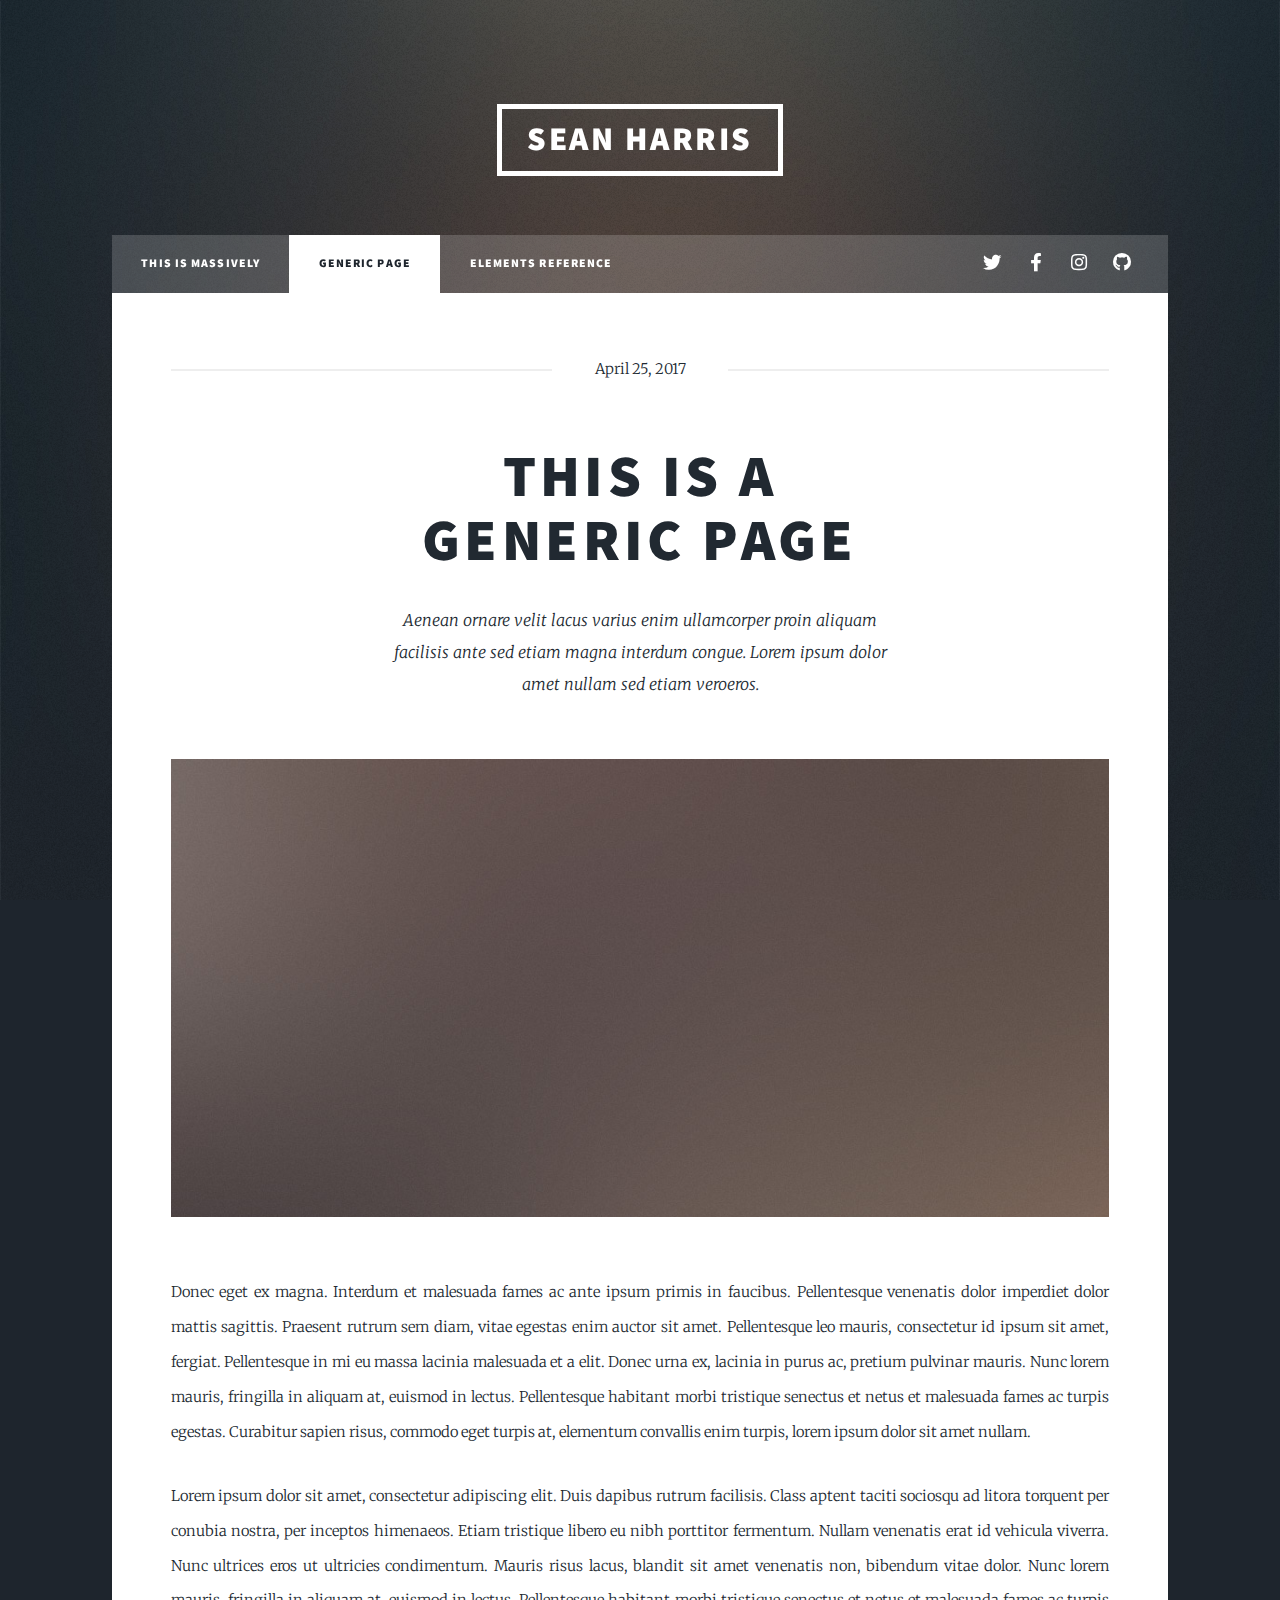
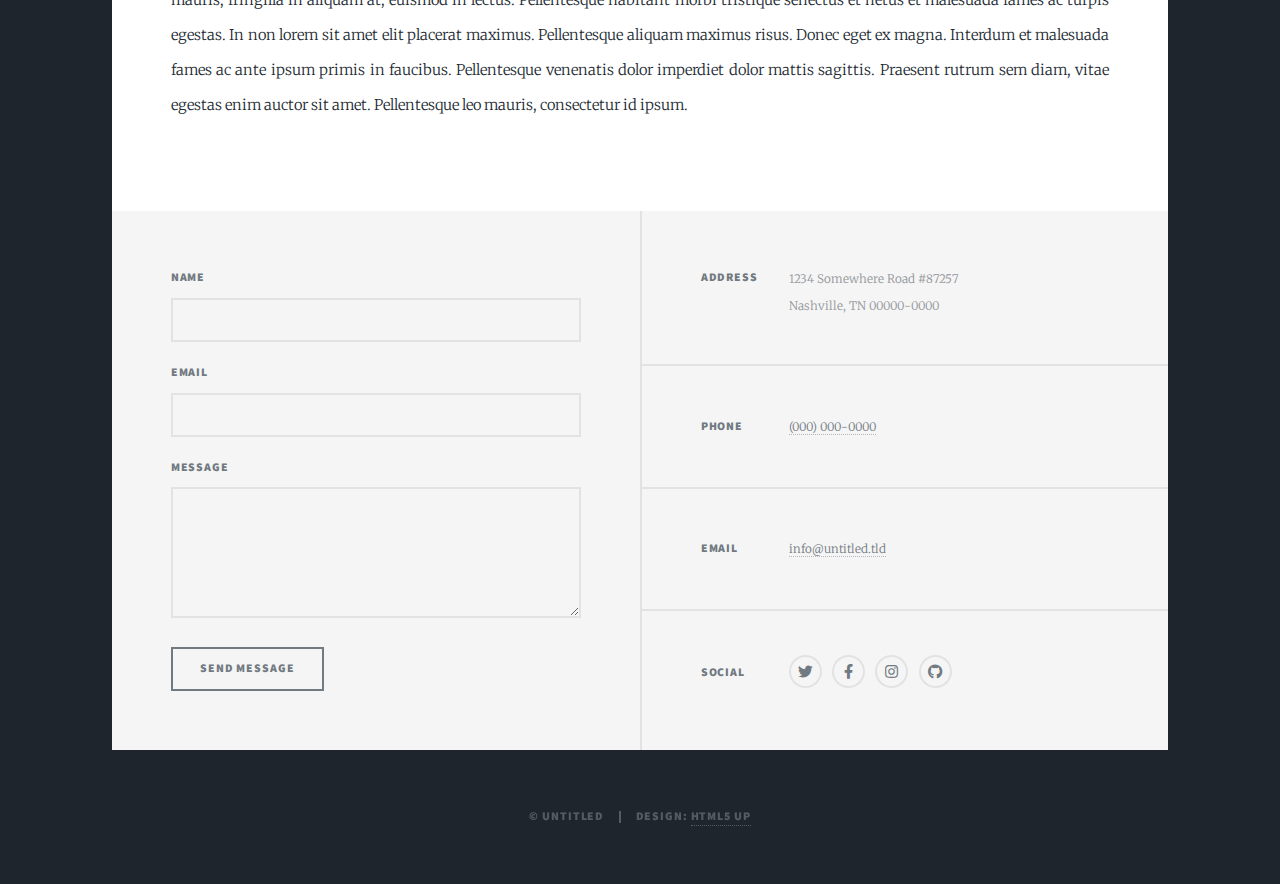
<file: generic.html>
<!DOCTYPE HTML>
<!--
	Massively by HTML5 UP
	html5up.net | @ajlkn
	Free for personal and commercial use under the CCA 3.0 license (html5up.net/license)
-->
<html>
	<head>
		<title>Sean Harris - home</title>
		<meta charset="utf-8" />
		<meta name="viewport" content="width=device-width, initial-scale=1, user-scalable=no" />
		<link rel="stylesheet" href="assets/css/main.css" />
		<noscript><link rel="stylesheet" href="assets/css/noscript.css" /></noscript>
	</head>
	<body class="is-preload">

		<!-- Wrapper -->
			<div id="wrapper">

				<!-- Header -->
					<header id="header">
						<a href="index.html" class="logo">Sean Harris</a>
					</header>

				<!-- Nav -->
					<nav id="nav">
						<ul class="links">
							<li><a href="index.html">This is Massively</a></li>
							<li class="active"><a href="generic.html">Generic Page</a></li>
							<li><a href="elements.html">Elements Reference</a></li>
						</ul>
						<ul class="icons">
							<li><a href="#" class="icon brands fa-twitter"><span class="label">Twitter</span></a></li>
							<li><a href="#" class="icon brands fa-facebook-f"><span class="label">Facebook</span></a></li>
							<li><a href="#" class="icon brands fa-instagram"><span class="label">Instagram</span></a></li>
							<li><a href="#" class="icon brands fa-github"><span class="label">GitHub</span></a></li>
						</ul>
					</nav>

				<!-- Main -->
					<div id="main">

						<!-- Post -->
							<section class="post">
								<header class="major">
									<span class="date">April 25, 2017</span>
									<h1>This is a<br />
									Generic Page</h1>
									<p>Aenean ornare velit lacus varius enim ullamcorper proin aliquam<br />
									facilisis ante sed etiam magna interdum congue. Lorem ipsum dolor<br />
									amet nullam sed etiam veroeros.</p>
								</header>
								<div class="image main"><img src="images/pic01.jpg" alt="" /></div>
								<p>Donec eget ex magna. Interdum et malesuada fames ac ante ipsum primis in faucibus. Pellentesque venenatis dolor imperdiet dolor mattis sagittis. Praesent rutrum sem diam, vitae egestas enim auctor sit amet. Pellentesque leo mauris, consectetur id ipsum sit amet, fergiat. Pellentesque in mi eu massa lacinia malesuada et a elit. Donec urna ex, lacinia in purus ac, pretium pulvinar mauris. Nunc lorem mauris, fringilla in aliquam at, euismod in lectus. Pellentesque habitant morbi tristique senectus et netus et malesuada fames ac turpis egestas. Curabitur sapien risus, commodo eget turpis at, elementum convallis enim turpis, lorem ipsum dolor sit amet nullam.</p>
								<p>Lorem ipsum dolor sit amet, consectetur adipiscing elit. Duis dapibus rutrum facilisis. Class aptent taciti sociosqu ad litora torquent per conubia nostra, per inceptos himenaeos. Etiam tristique libero eu nibh porttitor fermentum. Nullam venenatis erat id vehicula viverra. Nunc ultrices eros ut ultricies condimentum. Mauris risus lacus, blandit sit amet venenatis non, bibendum vitae dolor. Nunc lorem mauris, fringilla in aliquam at, euismod in lectus. Pellentesque habitant morbi tristique senectus et netus et malesuada fames ac turpis egestas. In non lorem sit amet elit placerat maximus. Pellentesque aliquam maximus risus. Donec eget ex magna. Interdum et malesuada fames ac ante ipsum primis in faucibus. Pellentesque venenatis dolor imperdiet dolor mattis sagittis. Praesent rutrum sem diam, vitae egestas enim auctor sit amet. Pellentesque leo mauris, consectetur id ipsum.</p>
							</section>

					</div>

				<!-- Footer -->
					<footer id="footer">
						<section>
							<form method="post" action="#">
								<div class="fields">
									<div class="field">
										<label for="name">Name</label>
										<input type="text" name="name" id="name" />
									</div>
									<div class="field">
										<label for="email">Email</label>
										<input type="text" name="email" id="email" />
									</div>
									<div class="field">
										<label for="message">Message</label>
										<textarea name="message" id="message" rows="3"></textarea>
									</div>
								</div>
								<ul class="actions">
									<li><input type="submit" value="Send Message" /></li>
								</ul>
							</form>
						</section>
						<section class="split contact">
							<section class="alt">
								<h3>Address</h3>
								<p>1234 Somewhere Road #87257<br />
								Nashville, TN 00000-0000</p>
							</section>
							<section>
								<h3>Phone</h3>
								<p><a href="#">(000) 000-0000</a></p>
							</section>
							<section>
								<h3>Email</h3>
								<p><a href="#">info@untitled.tld</a></p>
							</section>
							<section>
								<h3>Social</h3>
								<ul class="icons alt">
									<li><a href="#" class="icon brands alt fa-twitter"><span class="label">Twitter</span></a></li>
									<li><a href="#" class="icon brands alt fa-facebook-f"><span class="label">Facebook</span></a></li>
									<li><a href="#" class="icon brands alt fa-instagram"><span class="label">Instagram</span></a></li>
									<li><a href="#" class="icon brands alt fa-github"><span class="label">GitHub</span></a></li>
								</ul>
							</section>
						</section>
					</footer>

				<!-- Copyright -->
					<div id="copyright">
						<ul><li>&copy; Untitled</li><li>Design: <a href="https://html5up.net">HTML5 UP</a></li></ul>
					</div>

			</div>

		<!-- Scripts -->
			<script src="assets/js/jquery.min.js"></script>
			<script src="assets/js/jquery.scrollex.min.js"></script>
			<script src="assets/js/jquery.scrolly.min.js"></script>
			<script src="assets/js/browser.min.js"></script>
			<script src="assets/js/breakpoints.min.js"></script>
			<script src="assets/js/util.js"></script>
			<script src="assets/js/main.js"></script>

	</body>
</html>
</file>
<file: assets/css/main.css>
@import url(fontawesome-all.min.css);
@import url("https://fonts.googleapis.com/css?family=Merriweather:300,700,300italic,700italic|Source+Sans+Pro:900");

/*
	Massively by HTML5 UP
	html5up.net | @ajlkn
	Free for personal and commercial use under the CCA 3.0 license (html5up.net/license)
*/

html, body, div, span, applet, object,
iframe, h1, h2, h3, h4, h5, h6, p, blockquote,
pre, a, abbr, acronym, address, big, cite,
code, del, dfn, em, img, ins, kbd, q, s, samp,
small, strike, strong, sub, sup, tt, var, b,
u, i, center, dl, dt, dd, ol, ul, li, fieldset,
form, label, legend, table, caption, tbody,
tfoot, thead, tr, th, td, article, aside,
canvas, details, embed, figure, figcaption,
footer, header, hgroup, menu, nav, output, ruby,
section, summary, time, mark, audio, video {
	margin: 0;
	padding: 0;
	border: 0;
	font-size: 100%;
	font: inherit;
	vertical-align: baseline;}

article, aside, details, figcaption, figure,
footer, header, hgroup, menu, nav, section {
	display: block;}

body {
	line-height: 1;
}

ol, ul {
	list-style: none;
}

blockquote, q {
	quotes: none;
}

	blockquote:before, blockquote:after, q:before, q:after {
		content: '';
		content: none;
	}

table {
	border-collapse: collapse;
	border-spacing: 0;
}

body {
	-webkit-text-size-adjust: none;
}

mark {
	background-color: transparent;
	color: inherit;
}

input::-moz-focus-inner {
	border: 0;
	padding: 0;
}

input, select, textarea {
	-moz-appearance: none;
	-webkit-appearance: none;
	-ms-appearance: none;
	appearance: none;
}

/* Basic */

	@-ms-viewport {
		width: device-width;
	}

	body {
		-ms-overflow-style: scrollbar;
	}

	@media screen and (max-width: 480px) {

		html, body {
			min-width: 320px;
		}

	}

	html {
		box-sizing: border-box;
	}

	*, *:before, *:after {
		box-sizing: inherit;
	}

	body {
		background-color: #1e252d;
	}

		body.is-preload *, body.is-preload *:before, body.is-preload *:after {
			-moz-animation: none !important;
			-webkit-animation: none !important;
			-ms-animation: none !important;
			animation: none !important;
			-moz-transition: none !important;
			-webkit-transition: none !important;
			-ms-transition: none !important;
			transition: none !important;
		}

/* Type */

	html {
		font-size: 16pt;
	}

		@media screen and (max-width: 1680px) {

			html {
				font-size: 12pt;
			}

		}

		@media screen and (max-width: 1280px) {

			html {
				font-size: 11pt;
			}

		}

		@media screen and (max-width: 360px) {

			html {
				font-size: 10pt;
			}

		}

	body {
		color: #212931;
	}

	body, input, select, textarea {
		font-family: "Merriweather", Georgia, serif;
		font-weight: 300;
		font-size: 1rem;
		line-height: 2.375;
	}

	a {
		-moz-transition: color 0.2s ease-in-out, background-color 0.2s ease-in-out, border-color 0.2s ease-in-out, box-shadow 0.2s ease-in-out;
		-webkit-transition: color 0.2s ease-in-out, background-color 0.2s ease-in-out, border-color 0.2s ease-in-out, box-shadow 0.2s ease-in-out;
		-ms-transition: color 0.2s ease-in-out, background-color 0.2s ease-in-out, border-color 0.2s ease-in-out, box-shadow 0.2s ease-in-out;
		transition: color 0.2s ease-in-out, background-color 0.2s ease-in-out, border-color 0.2s ease-in-out, box-shadow 0.2s ease-in-out;
		border-bottom: dotted 1px;
		text-decoration: none;
	}

		a:hover {
			border-bottom-color: transparent;
		}

	strong, b {
		font-weight: 600;
	}

	em, i {
		font-style: italic;
	}

	p {
		text-align: justify;
		margin: 0 0 2rem 0;
	}

	h1, h2, h3, h4, h5, h6 {
		font-family: "Source Sans Pro", Helvetica, sans-serif;
		font-weight: 900;
		line-height: 1.5;
		letter-spacing: 0.075em;
		text-transform: uppercase;
		margin: 0 0 1rem 0;
	}

		h1 a, h2 a, h3 a, h4 a, h5 a, h6 a {
			border-bottom: 0;
			color: inherit;
			text-decoration: none;
		}

	h1 {
		font-size: 4rem;
		line-height: 1.1;
		margin: 0 0 2rem 0;
	}

	h2 {
		font-size: 1.75rem;
		line-height: 1.3;
		margin: 0 0 1.5rem 0;
	}

	h3 {
		font-size: 1.25rem;
		margin: 0 0 1.5rem 0;
	}

	h4 {
		font-size: 1rem;
	}

	h5 {
		font-size: 0.9rem;
	}

	h6 {
		font-size: 0.8rem;
	}

	sub {
		font-size: 0.8rem;
		position: relative;
		top: 0.5rem;
	}

	sup {
		font-size: 0.8rem;
		position: relative;
		top: -0.5rem;
	}

	blockquote {
		border-left: solid 4px;
		font-style: italic;
		margin: 0 0 2rem 0;
		padding: 0.5rem 0 0.5rem 2rem;
	}

	code {
		border: solid 2px;
		font-family: "Courier New", monospace;
		font-size: 0.9rem;
		margin: 0 0.25rem;
		padding: 0.25rem 0.65rem;
	}

	pre {
		-webkit-overflow-scrolling: touch;
		font-family: "Courier New", monospace;
		font-size: 0.9rem;
		margin: 0 0 2rem 0;
	}

		pre code {
			display: block;
			line-height: 1.75;
			padding: 1rem 1.5rem;
			overflow-x: auto;
		}

	hr {
		border: 0;
		border-bottom: solid 2px;
		margin: 3rem 0;
	}

		hr.major {
			margin: 5rem 0;
		}

	.align-left {
		text-align: left;
	}

	.align-center {
		text-align: center;
	}

	.align-right {
		text-align: right;
	}

	input, select, textarea {
		color: #212931;
	}

	a {
		color: #212931;
		border-bottom-color: rgba(33, 41, 49, 0.5);
	}

		a:hover {
			border-bottom-color: transparent;
			color: #18bfef !important;
		}

	strong, b {
		color: #212931;
	}

	h1, h2, h3, h4, h5, h6 {
		color: #212931;
	}

	blockquote {
		border-left-color: #eeeeee;
	}

	code {
		background: rgba(220, 220, 220, 0.25);
		border-color: #eeeeee;
	}

	hr {
		border-bottom-color: #eeeeee;
	}

/* Row */

	.row {
		display: flex;
		flex-wrap: wrap;
		box-sizing: border-box;
		align-items: stretch;
	}

		.row > * {
			box-sizing: border-box;
		}

		.row.gtr-uniform > * > :last-child {
			margin-bottom: 0;
		}

		.row.aln-left {
			justify-content: flex-start;
		}

		.row.aln-center {
			justify-content: center;
		}

		.row.aln-right {
			justify-content: flex-end;
		}

		.row.aln-top {
			align-items: flex-start;
		}

		.row.aln-middle {
			align-items: center;
		}

		.row.aln-bottom {
			align-items: flex-end;
		}

		.row > .imp {
			order: -1;
		}

		.row > .col-1 {
			width: 8.33333%;
		}

		.row > .off-1 {
			margin-left: 8.33333%;
		}

		.row > .col-2 {
			width: 16.66667%;
		}

		.row > .off-2 {
			margin-left: 16.66667%;
		}

		.row > .col-3 {
			width: 25%;
		}

		.row > .off-3 {
			margin-left: 25%;
		}

		.row > .col-4 {
			width: 33.33333%;
		}

		.row > .off-4 {
			margin-left: 33.33333%;
		}

		.row > .col-5 {
			width: 41.66667%;
		}

		.row > .off-5 {
			margin-left: 41.66667%;
		}

		.row > .col-6 {
			width: 50%;
		}

		.row > .off-6 {
			margin-left: 50%;
		}

		.row > .col-7 {
			width: 58.33333%;
		}

		.row > .off-7 {
			margin-left: 58.33333%;
		}

		.row > .col-8 {
			width: 66.66667%;
		}

		.row > .off-8 {
			margin-left: 66.66667%;
		}

		.row > .col-9 {
			width: 75%;
		}

		.row > .off-9 {
			margin-left: 75%;
		}

		.row > .col-10 {
			width: 83.33333%;
		}

		.row > .off-10 {
			margin-left: 83.33333%;
		}

		.row > .col-11 {
			width: 91.66667%;
		}

		.row > .off-11 {
			margin-left: 91.66667%;
		}

		.row > .col-12 {
			width: 100%;
		}

		.row > .off-12 {
			margin-left: 100%;
		}

		.row.gtr-0 {
			margin-top: 0;
			margin-left: 0rem;
		}

			.row.gtr-0 > * {
				padding: 0 0 0 0rem;
			}

			.row.gtr-0.gtr-uniform {
				margin-top: 0rem;
			}

				.row.gtr-0.gtr-uniform > * {
					padding-top: 0rem;
				}

		.row.gtr-25 {
			margin-top: 0;
			margin-left: -0.375rem;
		}

			.row.gtr-25 > * {
				padding: 0 0 0 0.375rem;
			}

			.row.gtr-25.gtr-uniform {
				margin-top: -0.375rem;
			}

				.row.gtr-25.gtr-uniform > * {
					padding-top: 0.375rem;
				}

		.row.gtr-50 {
			margin-top: 0;
			margin-left: -0.75rem;
		}

			.row.gtr-50 > * {
				padding: 0 0 0 0.75rem;
			}

			.row.gtr-50.gtr-uniform {
				margin-top: -0.75rem;
			}

				.row.gtr-50.gtr-uniform > * {
					padding-top: 0.75rem;
				}

		.row {
			margin-top: 0;
			margin-left: -1.5rem;
		}

			.row > * {
				padding: 0 0 0 1.5rem;
			}

			.row.gtr-uniform {
				margin-top: -1.5rem;
			}

				.row.gtr-uniform > * {
					padding-top: 1.5rem;
				}

		.row.gtr-150 {
			margin-top: 0;
			margin-left: -2.25rem;
		}

			.row.gtr-150 > * {
				padding: 0 0 0 2.25rem;
			}

			.row.gtr-150.gtr-uniform {
				margin-top: -2.25rem;
			}

				.row.gtr-150.gtr-uniform > * {
					padding-top: 2.25rem;
				}

		.row.gtr-200 {
			margin-top: 0;
			margin-left: -3rem;
		}

			.row.gtr-200 > * {
				padding: 0 0 0 3rem;
			}

			.row.gtr-200.gtr-uniform {
				margin-top: -3rem;
			}

				.row.gtr-200.gtr-uniform > * {
					padding-top: 3rem;
				}

		@media screen and (max-width: 1680px) {

			.row {
				display: flex;
				flex-wrap: wrap;
				box-sizing: border-box;
				align-items: stretch;
			}

				.row > * {
					box-sizing: border-box;
				}

				.row.gtr-uniform > * > :last-child {
					margin-bottom: 0;
				}

				.row.aln-left {
					justify-content: flex-start;
				}

				.row.aln-center {
					justify-content: center;
				}

				.row.aln-right {
					justify-content: flex-end;
				}

				.row.aln-top {
					align-items: flex-start;
				}

				.row.aln-middle {
					align-items: center;
				}

				.row.aln-bottom {
					align-items: flex-end;
				}

				.row > .imp-xlarge {
					order: -1;
				}

				.row > .col-1-xlarge {
					width: 8.33333%;
				}

				.row > .off-1-xlarge {
					margin-left: 8.33333%;
				}

				.row > .col-2-xlarge {
					width: 16.66667%;
				}

				.row > .off-2-xlarge {
					margin-left: 16.66667%;
				}

				.row > .col-3-xlarge {
					width: 25%;
				}

				.row > .off-3-xlarge {
					margin-left: 25%;
				}

				.row > .col-4-xlarge {
					width: 33.33333%;
				}

				.row > .off-4-xlarge {
					margin-left: 33.33333%;
				}

				.row > .col-5-xlarge {
					width: 41.66667%;
				}

				.row > .off-5-xlarge {
					margin-left: 41.66667%;
				}

				.row > .col-6-xlarge {
					width: 50%;
				}

				.row > .off-6-xlarge {
					margin-left: 50%;
				}

				.row > .col-7-xlarge {
					width: 58.33333%;
				}

				.row > .off-7-xlarge {
					margin-left: 58.33333%;
				}

				.row > .col-8-xlarge {
					width: 66.66667%;
				}

				.row > .off-8-xlarge {
					margin-left: 66.66667%;
				}

				.row > .col-9-xlarge {
					width: 75%;
				}

				.row > .off-9-xlarge {
					margin-left: 75%;
				}

				.row > .col-10-xlarge {
					width: 83.33333%;
				}

				.row > .off-10-xlarge {
					margin-left: 83.33333%;
				}

				.row > .col-11-xlarge {
					width: 91.66667%;
				}

				.row > .off-11-xlarge {
					margin-left: 91.66667%;
				}

				.row > .col-12-xlarge {
					width: 100%;
				}

				.row > .off-12-xlarge {
					margin-left: 100%;
				}

				.row.gtr-0 {
					margin-top: 0;
					margin-left: 0rem;
				}

					.row.gtr-0 > * {
						padding: 0 0 0 0rem;
					}

					.row.gtr-0.gtr-uniform {
						margin-top: 0rem;
					}

						.row.gtr-0.gtr-uniform > * {
							padding-top: 0rem;
						}

				.row.gtr-25 {
					margin-top: 0;
					margin-left: -0.375rem;
				}

					.row.gtr-25 > * {
						padding: 0 0 0 0.375rem;
					}

					.row.gtr-25.gtr-uniform {
						margin-top: -0.375rem;
					}

						.row.gtr-25.gtr-uniform > * {
							padding-top: 0.375rem;
						}

				.row.gtr-50 {
					margin-top: 0;
					margin-left: -0.75rem;
				}

					.row.gtr-50 > * {
						padding: 0 0 0 0.75rem;
					}

					.row.gtr-50.gtr-uniform {
						margin-top: -0.75rem;
					}

						.row.gtr-50.gtr-uniform > * {
							padding-top: 0.75rem;
						}

				.row {
					margin-top: 0;
					margin-left: -1.5rem;
				}

					.row > * {
						padding: 0 0 0 1.5rem;
					}

					.row.gtr-uniform {
						margin-top: -1.5rem;
					}

						.row.gtr-uniform > * {
							padding-top: 1.5rem;
						}

				.row.gtr-150 {
					margin-top: 0;
					margin-left: -2.25rem;
				}

					.row.gtr-150 > * {
						padding: 0 0 0 2.25rem;
					}

					.row.gtr-150.gtr-uniform {
						margin-top: -2.25rem;
					}

						.row.gtr-150.gtr-uniform > * {
							padding-top: 2.25rem;
						}

				.row.gtr-200 {
					margin-top: 0;
					margin-left: -3rem;
				}

					.row.gtr-200 > * {
						padding: 0 0 0 3rem;
					}

					.row.gtr-200.gtr-uniform {
						margin-top: -3rem;
					}

						.row.gtr-200.gtr-uniform > * {
							padding-top: 3rem;
						}

		}

		@media screen and (max-width: 1280px) {

			.row {
				display: flex;
				flex-wrap: wrap;
				box-sizing: border-box;
				align-items: stretch;
			}

				.row > * {
					box-sizing: border-box;
				}

				.row.gtr-uniform > * > :last-child {
					margin-bottom: 0;
				}

				.row.aln-left {
					justify-content: flex-start;
				}

				.row.aln-center {
					justify-content: center;
				}

				.row.aln-right {
					justify-content: flex-end;
				}

				.row.aln-top {
					align-items: flex-start;
				}

				.row.aln-middle {
					align-items: center;
				}

				.row.aln-bottom {
					align-items: flex-end;
				}

				.row > .imp-large {
					order: -1;
				}

				.row > .col-1-large {
					width: 8.33333%;
				}

				.row > .off-1-large {
					margin-left: 8.33333%;
				}

				.row > .col-2-large {
					width: 16.66667%;
				}

				.row > .off-2-large {
					margin-left: 16.66667%;
				}

				.row > .col-3-large {
					width: 25%;
				}

				.row > .off-3-large {
					margin-left: 25%;
				}

				.row > .col-4-large {
					width: 33.33333%;
				}

				.row > .off-4-large {
					margin-left: 33.33333%;
				}

				.row > .col-5-large {
					width: 41.66667%;
				}

				.row > .off-5-large {
					margin-left: 41.66667%;
				}

				.row > .col-6-large {
					width: 50%;
				}

				.row > .off-6-large {
					margin-left: 50%;
				}

				.row > .col-7-large {
					width: 58.33333%;
				}

				.row > .off-7-large {
					margin-left: 58.33333%;
				}

				.row > .col-8-large {
					width: 66.66667%;
				}

				.row > .off-8-large {
					margin-left: 66.66667%;
				}

				.row > .col-9-large {
					width: 75%;
				}

				.row > .off-9-large {
					margin-left: 75%;
				}

				.row > .col-10-large {
					width: 83.33333%;
				}

				.row > .off-10-large {
					margin-left: 83.33333%;
				}

				.row > .col-11-large {
					width: 91.66667%;
				}

				.row > .off-11-large {
					margin-left: 91.66667%;
				}

				.row > .col-12-large {
					width: 100%;
				}

				.row > .off-12-large {
					margin-left: 100%;
				}

				.row.gtr-0 {
					margin-top: 0;
					margin-left: 0rem;
				}

					.row.gtr-0 > * {
						padding: 0 0 0 0rem;
					}

					.row.gtr-0.gtr-uniform {
						margin-top: 0rem;
					}

						.row.gtr-0.gtr-uniform > * {
							padding-top: 0rem;
						}

				.row.gtr-25 {
					margin-top: 0;
					margin-left: -0.375rem;
				}

					.row.gtr-25 > * {
						padding: 0 0 0 0.375rem;
					}

					.row.gtr-25.gtr-uniform {
						margin-top: -0.375rem;
					}

						.row.gtr-25.gtr-uniform > * {
							padding-top: 0.375rem;
						}

				.row.gtr-50 {
					margin-top: 0;
					margin-left: -0.75rem;
				}

					.row.gtr-50 > * {
						padding: 0 0 0 0.75rem;
					}

					.row.gtr-50.gtr-uniform {
						margin-top: -0.75rem;
					}

						.row.gtr-50.gtr-uniform > * {
							padding-top: 0.75rem;
						}

				.row {
					margin-top: 0;
					margin-left: -1.5rem;
				}

					.row > * {
						padding: 0 0 0 1.5rem;
					}

					.row.gtr-uniform {
						margin-top: -1.5rem;
					}

						.row.gtr-uniform > * {
							padding-top: 1.5rem;
						}

				.row.gtr-150 {
					margin-top: 0;
					margin-left: -2.25rem;
				}

					.row.gtr-150 > * {
						padding: 0 0 0 2.25rem;
					}

					.row.gtr-150.gtr-uniform {
						margin-top: -2.25rem;
					}

						.row.gtr-150.gtr-uniform > * {
							padding-top: 2.25rem;
						}

				.row.gtr-200 {
					margin-top: 0;
					margin-left: -3rem;
				}

					.row.gtr-200 > * {
						padding: 0 0 0 3rem;
					}

					.row.gtr-200.gtr-uniform {
						margin-top: -3rem;
					}

						.row.gtr-200.gtr-uniform > * {
							padding-top: 3rem;
						}

		}

		@media screen and (max-width: 980px) {

			.row {
				display: flex;
				flex-wrap: wrap;
				box-sizing: border-box;
				align-items: stretch;
			}

				.row > * {
					box-sizing: border-box;
				}

				.row.gtr-uniform > * > :last-child {
					margin-bottom: 0;
				}

				.row.aln-left {
					justify-content: flex-start;
				}

				.row.aln-center {
					justify-content: center;
				}

				.row.aln-right {
					justify-content: flex-end;
				}

				.row.aln-top {
					align-items: flex-start;
				}

				.row.aln-middle {
					align-items: center;
				}

				.row.aln-bottom {
					align-items: flex-end;
				}

				.row > .imp-medium {
					order: -1;
				}

				.row > .col-1-medium {
					width: 8.33333%;
				}

				.row > .off-1-medium {
					margin-left: 8.33333%;
				}

				.row > .col-2-medium {
					width: 16.66667%;
				}

				.row > .off-2-medium {
					margin-left: 16.66667%;
				}

				.row > .col-3-medium {
					width: 25%;
				}

				.row > .off-3-medium {
					margin-left: 25%;
				}

				.row > .col-4-medium {
					width: 33.33333%;
				}

				.row > .off-4-medium {
					margin-left: 33.33333%;
				}

				.row > .col-5-medium {
					width: 41.66667%;
				}

				.row > .off-5-medium {
					margin-left: 41.66667%;
				}

				.row > .col-6-medium {
					width: 50%;
				}

				.row > .off-6-medium {
					margin-left: 50%;
				}

				.row > .col-7-medium {
					width: 58.33333%;
				}

				.row > .off-7-medium {
					margin-left: 58.33333%;
				}

				.row > .col-8-medium {
					width: 66.66667%;
				}

				.row > .off-8-medium {
					margin-left: 66.66667%;
				}

				.row > .col-9-medium {
					width: 75%;
				}

				.row > .off-9-medium {
					margin-left: 75%;
				}

				.row > .col-10-medium {
					width: 83.33333%;
				}

				.row > .off-10-medium {
					margin-left: 83.33333%;
				}

				.row > .col-11-medium {
					width: 91.66667%;
				}

				.row > .off-11-medium {
					margin-left: 91.66667%;
				}

				.row > .col-12-medium {
					width: 100%;
				}

				.row > .off-12-medium {
					margin-left: 100%;
				}

				.row.gtr-0 {
					margin-top: 0;
					margin-left: 0rem;
				}

					.row.gtr-0 > * {
						padding: 0 0 0 0rem;
					}

					.row.gtr-0.gtr-uniform {
						margin-top: 0rem;
					}

						.row.gtr-0.gtr-uniform > * {
							padding-top: 0rem;
						}

				.row.gtr-25 {
					margin-top: 0;
					margin-left: -0.375rem;
				}

					.row.gtr-25 > * {
						padding: 0 0 0 0.375rem;
					}

					.row.gtr-25.gtr-uniform {
						margin-top: -0.375rem;
					}

						.row.gtr-25.gtr-uniform > * {
							padding-top: 0.375rem;
						}

				.row.gtr-50 {
					margin-top: 0;
					margin-left: -0.75rem;
				}

					.row.gtr-50 > * {
						padding: 0 0 0 0.75rem;
					}

					.row.gtr-50.gtr-uniform {
						margin-top: -0.75rem;
					}

						.row.gtr-50.gtr-uniform > * {
							padding-top: 0.75rem;
						}

				.row {
					margin-top: 0;
					margin-left: -1.5rem;
				}

					.row > * {
						padding: 0 0 0 1.5rem;
					}

					.row.gtr-uniform {
						margin-top: -1.5rem;
					}

						.row.gtr-uniform > * {
							padding-top: 1.5rem;
						}

				.row.gtr-150 {
					margin-top: 0;
					margin-left: -2.25rem;
				}

					.row.gtr-150 > * {
						padding: 0 0 0 2.25rem;
					}

					.row.gtr-150.gtr-uniform {
						margin-top: -2.25rem;
					}

						.row.gtr-150.gtr-uniform > * {
							padding-top: 2.25rem;
						}

				.row.gtr-200 {
					margin-top: 0;
					margin-left: -3rem;
				}

					.row.gtr-200 > * {
						padding: 0 0 0 3rem;
					}

					.row.gtr-200.gtr-uniform {
						margin-top: -3rem;
					}

						.row.gtr-200.gtr-uniform > * {
							padding-top: 3rem;
						}

		}

		@media screen and (max-width: 736px) {

			.row {
				display: flex;
				flex-wrap: wrap;
				box-sizing: border-box;
				align-items: stretch;
			}

				.row > * {
					box-sizing: border-box;
				}

				.row.gtr-uniform > * > :last-child {
					margin-bottom: 0;
				}

				.row.aln-left {
					justify-content: flex-start;
				}

				.row.aln-center {
					justify-content: center;
				}

				.row.aln-right {
					justify-content: flex-end;
				}

				.row.aln-top {
					align-items: flex-start;
				}

				.row.aln-middle {
					align-items: center;
				}

				.row.aln-bottom {
					align-items: flex-end;
				}

				.row > .imp-small {
					order: -1;
				}

				.row > .col-1-small {
					width: 8.33333%;
				}

				.row > .off-1-small {
					margin-left: 8.33333%;
				}

				.row > .col-2-small {
					width: 16.66667%;
				}

				.row > .off-2-small {
					margin-left: 16.66667%;
				}

				.row > .col-3-small {
					width: 25%;
				}

				.row > .off-3-small {
					margin-left: 25%;
				}

				.row > .col-4-small {
					width: 33.33333%;
				}

				.row > .off-4-small {
					margin-left: 33.33333%;
				}

				.row > .col-5-small {
					width: 41.66667%;
				}

				.row > .off-5-small {
					margin-left: 41.66667%;
				}

				.row > .col-6-small {
					width: 50%;
				}

				.row > .off-6-small {
					margin-left: 50%;
				}

				.row > .col-7-small {
					width: 58.33333%;
				}

				.row > .off-7-small {
					margin-left: 58.33333%;
				}

				.row > .col-8-small {
					width: 66.66667%;
				}

				.row > .off-8-small {
					margin-left: 66.66667%;
				}

				.row > .col-9-small {
					width: 75%;
				}

				.row > .off-9-small {
					margin-left: 75%;
				}

				.row > .col-10-small {
					width: 83.33333%;
				}

				.row > .off-10-small {
					margin-left: 83.33333%;
				}

				.row > .col-11-small {
					width: 91.66667%;
				}

				.row > .off-11-small {
					margin-left: 91.66667%;
				}

				.row > .col-12-small {
					width: 100%;
				}

				.row > .off-12-small {
					margin-left: 100%;
				}

				.row.gtr-0 {
					margin-top: 0;
					margin-left: 0rem;
				}

					.row.gtr-0 > * {
						padding: 0 0 0 0rem;
					}

					.row.gtr-0.gtr-uniform {
						margin-top: 0rem;
					}

						.row.gtr-0.gtr-uniform > * {
							padding-top: 0rem;
						}

				.row.gtr-25 {
					margin-top: 0;
					margin-left: -0.375rem;
				}

					.row.gtr-25 > * {
						padding: 0 0 0 0.375rem;
					}

					.row.gtr-25.gtr-uniform {
						margin-top: -0.375rem;
					}

						.row.gtr-25.gtr-uniform > * {
							padding-top: 0.375rem;
						}

				.row.gtr-50 {
					margin-top: 0;
					margin-left: -0.75rem;
				}

					.row.gtr-50 > * {
						padding: 0 0 0 0.75rem;
					}

					.row.gtr-50.gtr-uniform {
						margin-top: -0.75rem;
					}

						.row.gtr-50.gtr-uniform > * {
							padding-top: 0.75rem;
						}

				.row {
					margin-top: 0;
					margin-left: -1.5rem;
				}

					.row > * {
						padding: 0 0 0 1.5rem;
					}

					.row.gtr-uniform {
						margin-top: -1.5rem;
					}

						.row.gtr-uniform > * {
							padding-top: 1.5rem;
						}

				.row.gtr-150 {
					margin-top: 0;
					margin-left: -2.25rem;
				}

					.row.gtr-150 > * {
						padding: 0 0 0 2.25rem;
					}

					.row.gtr-150.gtr-uniform {
						margin-top: -2.25rem;
					}

						.row.gtr-150.gtr-uniform > * {
							padding-top: 2.25rem;
						}

				.row.gtr-200 {
					margin-top: 0;
					margin-left: -3rem;
				}

					.row.gtr-200 > * {
						padding: 0 0 0 3rem;
					}

					.row.gtr-200.gtr-uniform {
						margin-top: -3rem;
					}

						.row.gtr-200.gtr-uniform > * {
							padding-top: 3rem;
						}

		}

		@media screen and (max-width: 480px) {

			.row {
				display: flex;
				flex-wrap: wrap;
				box-sizing: border-box;
				align-items: stretch;
			}

				.row > * {
					box-sizing: border-box;
				}

				.row.gtr-uniform > * > :last-child {
					margin-bottom: 0;
				}

				.row.aln-left {
					justify-content: flex-start;
				}

				.row.aln-center {
					justify-content: center;
				}

				.row.aln-right {
					justify-content: flex-end;
				}

				.row.aln-top {
					align-items: flex-start;
				}

				.row.aln-middle {
					align-items: center;
				}

				.row.aln-bottom {
					align-items: flex-end;
				}

				.row > .imp-xsmall {
					order: -1;
				}

				.row > .col-1-xsmall {
					width: 8.33333%;
				}

				.row > .off-1-xsmall {
					margin-left: 8.33333%;
				}

				.row > .col-2-xsmall {
					width: 16.66667%;
				}

				.row > .off-2-xsmall {
					margin-left: 16.66667%;
				}

				.row > .col-3-xsmall {
					width: 25%;
				}

				.row > .off-3-xsmall {
					margin-left: 25%;
				}

				.row > .col-4-xsmall {
					width: 33.33333%;
				}

				.row > .off-4-xsmall {
					margin-left: 33.33333%;
				}

				.row > .col-5-xsmall {
					width: 41.66667%;
				}

				.row > .off-5-xsmall {
					margin-left: 41.66667%;
				}

				.row > .col-6-xsmall {
					width: 50%;
				}

				.row > .off-6-xsmall {
					margin-left: 50%;
				}

				.row > .col-7-xsmall {
					width: 58.33333%;
				}

				.row > .off-7-xsmall {
					margin-left: 58.33333%;
				}

				.row > .col-8-xsmall {
					width: 66.66667%;
				}

				.row > .off-8-xsmall {
					margin-left: 66.66667%;
				}

				.row > .col-9-xsmall {
					width: 75%;
				}

				.row > .off-9-xsmall {
					margin-left: 75%;
				}

				.row > .col-10-xsmall {
					width: 83.33333%;
				}

				.row > .off-10-xsmall {
					margin-left: 83.33333%;
				}

				.row > .col-11-xsmall {
					width: 91.66667%;
				}

				.row > .off-11-xsmall {
					margin-left: 91.66667%;
				}

				.row > .col-12-xsmall {
					width: 100%;
				}

				.row > .off-12-xsmall {
					margin-left: 100%;
				}

				.row.gtr-0 {
					margin-top: 0;
					margin-left: 0rem;
				}

					.row.gtr-0 > * {
						padding: 0 0 0 0rem;
					}

					.row.gtr-0.gtr-uniform {
						margin-top: 0rem;
					}

						.row.gtr-0.gtr-uniform > * {
							padding-top: 0rem;
						}

				.row.gtr-25 {
					margin-top: 0;
					margin-left: -0.375rem;
				}

					.row.gtr-25 > * {
						padding: 0 0 0 0.375rem;
					}

					.row.gtr-25.gtr-uniform {
						margin-top: -0.375rem;
					}

						.row.gtr-25.gtr-uniform > * {
							padding-top: 0.375rem;
						}

				.row.gtr-50 {
					margin-top: 0;
					margin-left: -0.75rem;
				}

					.row.gtr-50 > * {
						padding: 0 0 0 0.75rem;
					}

					.row.gtr-50.gtr-uniform {
						margin-top: -0.75rem;
					}

						.row.gtr-50.gtr-uniform > * {
							padding-top: 0.75rem;
						}

				.row {
					margin-top: 0;
					margin-left: -1.5rem;
				}

					.row > * {
						padding: 0 0 0 1.5rem;
					}

					.row.gtr-uniform {
						margin-top: -1.5rem;
					}

						.row.gtr-uniform > * {
							padding-top: 1.5rem;
						}

				.row.gtr-150 {
					margin-top: 0;
					margin-left: -2.25rem;
				}

					.row.gtr-150 > * {
						padding: 0 0 0 2.25rem;
					}

					.row.gtr-150.gtr-uniform {
						margin-top: -2.25rem;
					}

						.row.gtr-150.gtr-uniform > * {
							padding-top: 2.25rem;
						}

				.row.gtr-200 {
					margin-top: 0;
					margin-left: -3rem;
				}

					.row.gtr-200 > * {
						padding: 0 0 0 3rem;
					}

					.row.gtr-200.gtr-uniform {
						margin-top: -3rem;
					}

						.row.gtr-200.gtr-uniform > * {
							padding-top: 3rem;
						}

		}

		@media screen and (max-width: 360px) {

			.row {
				display: flex;
				flex-wrap: wrap;
				box-sizing: border-box;
				align-items: stretch;
			}

				.row > * {
					box-sizing: border-box;
				}

				.row.gtr-uniform > * > :last-child {
					margin-bottom: 0;
				}

				.row.aln-left {
					justify-content: flex-start;
				}

				.row.aln-center {
					justify-content: center;
				}

				.row.aln-right {
					justify-content: flex-end;
				}

				.row.aln-top {
					align-items: flex-start;
				}

				.row.aln-middle {
					align-items: center;
				}

				.row.aln-bottom {
					align-items: flex-end;
				}

				.row > .imp-xxsmall {
					order: -1;
				}

				.row > .col-1-xxsmall {
					width: 8.33333%;
				}

				.row > .off-1-xxsmall {
					margin-left: 8.33333%;
				}

				.row > .col-2-xxsmall {
					width: 16.66667%;
				}

				.row > .off-2-xxsmall {
					margin-left: 16.66667%;
				}

				.row > .col-3-xxsmall {
					width: 25%;
				}

				.row > .off-3-xxsmall {
					margin-left: 25%;
				}

				.row > .col-4-xxsmall {
					width: 33.33333%;
				}

				.row > .off-4-xxsmall {
					margin-left: 33.33333%;
				}

				.row > .col-5-xxsmall {
					width: 41.66667%;
				}

				.row > .off-5-xxsmall {
					margin-left: 41.66667%;
				}

				.row > .col-6-xxsmall {
					width: 50%;
				}

				.row > .off-6-xxsmall {
					margin-left: 50%;
				}

				.row > .col-7-xxsmall {
					width: 58.33333%;
				}

				.row > .off-7-xxsmall {
					margin-left: 58.33333%;
				}

				.row > .col-8-xxsmall {
					width: 66.66667%;
				}

				.row > .off-8-xxsmall {
					margin-left: 66.66667%;
				}

				.row > .col-9-xxsmall {
					width: 75%;
				}

				.row > .off-9-xxsmall {
					margin-left: 75%;
				}

				.row > .col-10-xxsmall {
					width: 83.33333%;
				}

				.row > .off-10-xxsmall {
					margin-left: 83.33333%;
				}

				.row > .col-11-xxsmall {
					width: 91.66667%;
				}

				.row > .off-11-xxsmall {
					margin-left: 91.66667%;
				}

				.row > .col-12-xxsmall {
					width: 100%;
				}

				.row > .off-12-xxsmall {
					margin-left: 100%;
				}

				.row.gtr-0 {
					margin-top: 0;
					margin-left: 0rem;
				}

					.row.gtr-0 > * {
						padding: 0 0 0 0rem;
					}

					.row.gtr-0.gtr-uniform {
						margin-top: 0rem;
					}

						.row.gtr-0.gtr-uniform > * {
							padding-top: 0rem;
						}

				.row.gtr-25 {
					margin-top: 0;
					margin-left: -0.375rem;
				}

					.row.gtr-25 > * {
						padding: 0 0 0 0.375rem;
					}

					.row.gtr-25.gtr-uniform {
						margin-top: -0.375rem;
					}

						.row.gtr-25.gtr-uniform > * {
							padding-top: 0.375rem;
						}

				.row.gtr-50 {
					margin-top: 0;
					margin-left: -0.75rem;
				}

					.row.gtr-50 > * {
						padding: 0 0 0 0.75rem;
					}

					.row.gtr-50.gtr-uniform {
						margin-top: -0.75rem;
					}

						.row.gtr-50.gtr-uniform > * {
							padding-top: 0.75rem;
						}

				.row {
					margin-top: 0;
					margin-left: -1.5rem;
				}

					.row > * {
						padding: 0 0 0 1.5rem;
					}

					.row.gtr-uniform {
						margin-top: -1.5rem;
					}

						.row.gtr-uniform > * {
							padding-top: 1.5rem;
						}

				.row.gtr-150 {
					margin-top: 0;
					margin-left: -2.25rem;
				}

					.row.gtr-150 > * {
						padding: 0 0 0 2.25rem;
					}

					.row.gtr-150.gtr-uniform {
						margin-top: -2.25rem;
					}

						.row.gtr-150.gtr-uniform > * {
							padding-top: 2.25rem;
						}

				.row.gtr-200 {
					margin-top: 0;
					margin-left: -3rem;
				}

					.row.gtr-200 > * {
						padding: 0 0 0 3rem;
					}

					.row.gtr-200.gtr-uniform {
						margin-top: -3rem;
					}

						.row.gtr-200.gtr-uniform > * {
							padding-top: 3rem;
						}

		}

/* Box */

	.box {
		border: solid 2px;
		margin-bottom: 2rem;
		padding: 1.5rem;
	}

		.box > :last-child,
		.box > :last-child > :last-child,
		.box > :last-child > :last-child > :last-child {
			margin-bottom: 0;
		}

		.box.alt {
			border: 0;
			border-radius: 0;
			padding: 0;
		}

	.box {
		border-color: #eeeeee;
	}

/* Button */

	input[type="submit"],
	input[type="reset"],
	input[type="button"],
	button,
	.button {
		-moz-appearance: none;
		-webkit-appearance: none;
		-ms-appearance: none;
		appearance: none;
		-moz-transition: background-color 0.2s ease-in-out, box-shadow 0.2s ease-in-out, color 0.2s ease-in-out;
		-webkit-transition: background-color 0.2s ease-in-out, box-shadow 0.2s ease-in-out, color 0.2s ease-in-out;
		-ms-transition: background-color 0.2s ease-in-out, box-shadow 0.2s ease-in-out, color 0.2s ease-in-out;
		transition: background-color 0.2s ease-in-out, box-shadow 0.2s ease-in-out, color 0.2s ease-in-out;
		border: 0;
		border-radius: 0;
		cursor: pointer;
		display: inline-block;
		font-family: "Source Sans Pro", Helvetica, sans-serif;
		font-size: 0.8rem;
		font-weight: 900;
		letter-spacing: 0.075em;
		height: 3rem;
		line-height: 3rem;
		padding: 0 2rem;
		text-align: center;
		text-decoration: none;
		text-transform: uppercase;
		white-space: nowrap;
	}

		input[type="submit"].icon:before,
		input[type="reset"].icon:before,
		input[type="button"].icon:before,
		button.icon:before,
		.button.icon:before {
			margin-right: 0.5rem;
		}

		input[type="submit"].icon.solo,
		input[type="reset"].icon.solo,
		input[type="button"].icon.solo,
		button.icon.solo,
		.button.icon.solo {
			position: relative;
			width: 4rem;
			height: 4rem;
			line-height: 4rem;
			border-radius: 4rem;
			text-indent: 4rem;
			overflow: hidden;
			padding: 0;
			white-space: nowrap;
		}

			input[type="submit"].icon.solo:before,
			input[type="reset"].icon.solo:before,
			input[type="button"].icon.solo:before,
			button.icon.solo:before,
			.button.icon.solo:before {
				position: absolute;
				display: block;
				top: 0;
				left: 0;
				width: inherit;
				height: inherit;
				line-height: inherit;
				font-size: 1.25rem;
				margin-right: 0;
				text-align: center;
				text-indent: 0;
			}

		input[type="submit"].fit,
		input[type="reset"].fit,
		input[type="button"].fit,
		button.fit,
		.button.fit {
			width: 100%;
		}

		input[type="submit"].small,
		input[type="reset"].small,
		input[type="button"].small,
		button.small,
		.button.small {
			font-size: 0.7rem;
			height: 2.5rem;
			line-height: 2.5rem;
			padding: 0 1.5rem;
		}

		input[type="submit"].large,
		input[type="reset"].large,
		input[type="button"].large,
		button.large,
		.button.large {
			font-size: 0.9rem;
			height: 3.5rem;
			line-height: 3.5rem;
			padding: 0 2.75rem;
		}

		@media screen and (max-width: 980px) {

			input[type="submit"],
			input[type="reset"],
			input[type="button"],
			button,
			.button {
				font-size: 0.9rem;
				height: 3.25rem;
				line-height: 3.25rem;
			}

				input[type="submit"].large,
				input[type="reset"].large,
				input[type="button"].large,
				button.large,
				.button.large {
					font-size: 1rem;
					height: 3.75rem;
					line-height: 3.75rem;
				}

		}

		input[type="submit"].disabled, input[type="submit"]:disabled,
		input[type="reset"].disabled,
		input[type="reset"]:disabled,
		input[type="button"].disabled,
		input[type="button"]:disabled,
		button.disabled,
		button:disabled,
		.button.disabled,
		.button:disabled {
			pointer-events: none;
			opacity: 0.25;
		}

	input[type="submit"],
	input[type="reset"],
	input[type="button"],
	button,
	.button {
		background-color: transparent;
		box-shadow: inset 0 0 0 2px #212931;
		color: #212931 !important;
	}

		input[type="submit"]:hover,
		input[type="reset"]:hover,
		input[type="button"]:hover,
		button:hover,
		.button:hover {
			box-shadow: inset 0 0 0 2px #18bfef;
			color: #18bfef !important;
		}

		input[type="submit"].primary,
		input[type="reset"].primary,
		input[type="button"].primary,
		button.primary,
		.button.primary {
			background-color: #212931;
			box-shadow: none;
			color: #ffffff !important;
		}

			input[type="submit"].primary:hover,
			input[type="reset"].primary:hover,
			input[type="button"].primary:hover,
			button.primary:hover,
			.button.primary:hover {
				background-color: #18bfef;
			}

/* Form */

	form {
		margin: 0 0 2rem 0;
	}

		form > :last-child {
			margin-bottom: 0;
		}

		form > .fields {
			display: -moz-flex;
			display: -webkit-flex;
			display: -ms-flex;
			display: flex;
			-moz-flex-wrap: wrap;
			-webkit-flex-wrap: wrap;
			-ms-flex-wrap: wrap;
			flex-wrap: wrap;
			width: calc(100% + 3rem);
			margin: -1.5rem 0 2rem -1.5rem;
		}

			form > .fields > .field {
				-moz-flex-grow: 0;
				-webkit-flex-grow: 0;
				-ms-flex-grow: 0;
				flex-grow: 0;
				-moz-flex-shrink: 0;
				-webkit-flex-shrink: 0;
				-ms-flex-shrink: 0;
				flex-shrink: 0;
				padding: 1.5rem 0 0 1.5rem;
				width: calc(100% - 1.5rem);
			}

				form > .fields > .field.half {
					width: calc(50% - 0.75rem);
				}

				form > .fields > .field.third {
					width: calc(100%/3 - 0.5rem);
				}

				form > .fields > .field.quarter {
					width: calc(25% - 0.375rem);
				}

		@media screen and (max-width: 480px) {

			form > .fields {
				width: calc(100% + 3rem);
				margin: -1.5rem 0 2rem -1.5rem;
			}

				form > .fields > .field {
					padding: 1.5rem 0 0 1.5rem;
					width: calc(100% - 1.5rem);
				}

					form > .fields > .field.half {
						width: calc(100% - 1.5rem);
					}

					form > .fields > .field.third {
						width: calc(100% - 1.5rem);
					}

					form > .fields > .field.quarter {
						width: calc(100% - 1.5rem);
					}

		}

	label {
		display: block;
		font-family: "Source Sans Pro", Helvetica, sans-serif;
		font-weight: 900;
		line-height: 1.5;
		letter-spacing: 0.075em;
		font-size: 0.8rem;
		text-transform: uppercase;
		margin: 0 0 0.75rem 0;
	}

		@media screen and (max-width: 980px) {

			label {
				font-size: 0.9rem;
			}

		}

	input[type="text"],
	input[type="password"],
	input[type="email"],
	select,
	textarea {
		-moz-appearance: none;
		-webkit-appearance: none;
		-ms-appearance: none;
		appearance: none;
		background: transparent;
		border-radius: 0;
		border: solid 2px;
		color: inherit;
		display: block;
		outline: 0;
		padding: 0 1rem;
		text-decoration: none;
		width: 100%;
	}

		input[type="text"]:invalid,
		input[type="password"]:invalid,
		input[type="email"]:invalid,
		select:invalid,
		textarea:invalid {
			box-shadow: none;
		}

	select {
		background-size: 1.25rem;
		background-repeat: no-repeat;
		background-position: calc(100% - 1rem) center;
		height: 3rem;
		padding-right: 3rem;
		text-overflow: ellipsis;
	}

		select:focus::-ms-value {
			background-color: transparent;
		}

		select::-ms-expand {
			display: none;
		}

	input[type="text"],
	input[type="password"],
	input[type="email"],
	select {
		height: 3rem;
	}

	textarea {
		padding: 0.75rem 1rem;
	}

	input[type="checkbox"],
	input[type="radio"] {
		-moz-appearance: none;
		-webkit-appearance: none;
		-ms-appearance: none;
		appearance: none;
		display: block;
		float: left;
		margin-right: -2rem;
		opacity: 0;
		width: 1rem;
		z-index: -1;
	}

		input[type="checkbox"] + label,
		input[type="radio"] + label {
			text-decoration: none;
			cursor: pointer;
			display: inline-block;
			font-size: 1rem;
			letter-spacing: 0;
			font-family: "Merriweather", Georgia, serif;
			text-transform: none;
			font-weight: 300;
			padding-left: 2.8rem;
			padding-right: 1rem;
			position: relative;
		}

			input[type="checkbox"] + label:before,
			input[type="radio"] + label:before {
				-moz-osx-font-smoothing: grayscale;
				-webkit-font-smoothing: antialiased;
				display: inline-block;
				font-style: normal;
				font-variant: normal;
				text-rendering: auto;
				line-height: 1;
				text-transform: none !important;
				font-family: 'Font Awesome 5 Free';
				font-weight: 900;
			}

			input[type="checkbox"] + label:before,
			input[type="radio"] + label:before {
				border-radius: 0;
				border: solid 2px;
				content: '';
				display: inline-block;
				font-size: 0.8rem;
				height: 1.8rem;
				left: 0;
				line-height: 1.65rem;
				position: absolute;
				text-align: center;
				top: -0.125rem;
				width: 1.8rem;
			}

		input[type="checkbox"]:checked + label:before,
		input[type="radio"]:checked + label:before {
			content: '\f00c';
		}

	input[type="checkbox"] + label:before {
		border-radius: 0;
	}

	input[type="radio"] + label:before {
		border-radius: 100%;
	}

	::-webkit-input-placeholder {
		opacity: 1.0;
	}

	:-moz-placeholder {
		opacity: 1.0;
	}

	::-moz-placeholder {
		opacity: 1.0;
	}

	:-ms-input-placeholder {
		opacity: 1.0;
	}

	label {
		color: #212931;
	}

	input[type="text"],
	input[type="password"],
	input[type="email"],
	select,
	textarea {
		border-color: #eeeeee;
	}

		input[type="text"]:focus,
		input[type="password"]:focus,
		input[type="email"]:focus,
		select:focus,
		textarea:focus {
			border-color: #18bfef;
		}

	select {
		background-image: url("data:image/svg+xml;charset=utf8,%3Csvg xmlns='http://www.w3.org/2000/svg' width='40' height='40' preserveAspectRatio='none' viewBox='0 0 40 40'%3E%3Cpath d='M9.4,12.3l10.4,10.4l10.4-10.4c0.2-0.2,0.5-0.4,0.9-0.4c0.3,0,0.6,0.1,0.9,0.4l3.3,3.3c0.2,0.2,0.4,0.5,0.4,0.9 c0,0.4-0.1,0.6-0.4,0.9L20.7,31.9c-0.2,0.2-0.5,0.4-0.9,0.4c-0.3,0-0.6-0.1-0.9-0.4L4.3,17.3c-0.2-0.2-0.4-0.5-0.4-0.9 c0-0.4,0.1-0.6,0.4-0.9l3.3-3.3c0.2-0.2,0.5-0.4,0.9-0.4S9.1,12.1,9.4,12.3z' fill='%23eeeeee' /%3E%3C/svg%3E");
	}

		select option {
			background-color: #ffffff;
			color: #212931;
		}

	.select-wrapper:before {
		color: #eeeeee;
	}

	input[type="checkbox"] + label,
	input[type="radio"] + label {
		color: #212931;
	}

		input[type="checkbox"] + label:before,
		input[type="radio"] + label:before {
			border-color: #eeeeee;
		}

	input[type="checkbox"]:checked + label:before,
	input[type="radio"]:checked + label:before {
		background-color: #212931;
		border-color: #212931;
		color: #ffffff;
	}

	input[type="checkbox"]:focus + label:before,
	input[type="radio"]:focus + label:before {
		border-color: #18bfef;
	}

	::-webkit-input-placeholder {
		color: #909498 !important;
	}

	:-moz-placeholder {
		color: #909498 !important;
	}

	::-moz-placeholder {
		color: #909498 !important;
	}

	:-ms-input-placeholder {
		color: #909498 !important;
	}

	.formerize-placeholder {
		color: #909498 !important;
	}

/* Icon */

	.icon {
		text-decoration: none;
		border-bottom: none;
		position: relative;
	}

		.icon:before {
			-moz-osx-font-smoothing: grayscale;
			-webkit-font-smoothing: antialiased;
			display: inline-block;
			font-style: normal;
			font-variant: normal;
			text-rendering: auto;
			line-height: 1;
			text-transform: none !important;
			font-family: 'Font Awesome 5 Free';
			font-weight: 400;
		}

		.icon > .label {
			display: none;
		}

		.icon:before {
			line-height: inherit;
		}

		.icon.solid:before {
			font-weight: 900;
		}

		.icon.brands:before {
			font-family: 'Font Awesome 5 Brands';
		}

/* Image */

	.image {
		border: 0;
		display: inline-block;
		position: relative;
	}

		.image img {
			display: block;
		}

		.image.left, .image.right {
			max-width: 40%;
		}

			.image.left img, .image.right img {
				width: 100%;
			}

		.image.left {
			float: left;
			margin: 0 2rem 2rem 0;
			top: 0.75rem;
		}

		.image.right {
			float: right;
			margin: 0 0 2rem 2rem;
			top: 0.75rem;
		}

		.image.fit {
			display: block;
			margin: 2.5rem 0;
			width: 100%;
		}

			.image.fit:first-child {
				margin-top: 0;
			}

			.image.fit img {
				width: 100%;
			}

		.image.main {
			display: block;
			margin: 4rem 0;
			width: 100%;
		}

			.image.main:first-child {
				margin-top: 0;
			}

			.image.main img {
				width: 100%;
			}

		@media screen and (max-width: 736px) {

			.image.fit {
				margin: 2rem 0;
			}

			.image.main {
				margin: 2rem 0;
			}

		}

	a.image {
		overflow: hidden;
	}

		a.image img {
			-moz-transition: -moz-transform 0.2s ease-out;
			-webkit-transition: -webkit-transform 0.2s ease-out;
			-ms-transition: -ms-transform 0.2s ease-out;
			transition: transform 0.2s ease-out;
		}

		a.image:hover img {
			-moz-transform: scale(1.05);
			-webkit-transform: scale(1.05);
			-ms-transform: scale(1.05);
			transform: scale(1.05);
		}

/* Actions */

	ul.actions {
		display: -moz-flex;
		display: -webkit-flex;
		display: -ms-flex;
		display: flex;
		cursor: default;
		list-style: none;
		margin-left: -1rem;
		padding-left: 0;
	}

		ul.actions li {
			padding: 0 0 0 1rem;
			vertical-align: middle;
		}

		ul.actions.special {
			-moz-justify-content: center;
			-webkit-justify-content: center;
			-ms-justify-content: center;
			justify-content: center;
			width: 100%;
			margin-left: 0;
		}

			ul.actions.special li:first-child {
				padding-left: 0;
			}

		ul.actions.stacked {
			-moz-flex-direction: column;
			-webkit-flex-direction: column;
			-ms-flex-direction: column;
			flex-direction: column;
			margin-left: 0;
		}

			ul.actions.stacked li {
				padding: 1.3rem 0 0 0;
			}

				ul.actions.stacked li:first-child {
					padding-top: 0;
				}

		ul.actions.fit {
			width: calc(100% + 1rem);
		}

			ul.actions.fit li {
				-moz-flex-grow: 1;
				-webkit-flex-grow: 1;
				-ms-flex-grow: 1;
				flex-grow: 1;
				-moz-flex-shrink: 1;
				-webkit-flex-shrink: 1;
				-ms-flex-shrink: 1;
				flex-shrink: 1;
				width: 100%;
			}

				ul.actions.fit li > * {
					width: 100%;
				}

			ul.actions.fit.stacked {
				width: 100%;
			}

		@media screen and (max-width: 480px) {

			ul.actions:not(.fixed) {
				-moz-flex-direction: column;
				-webkit-flex-direction: column;
				-ms-flex-direction: column;
				flex-direction: column;
				margin-left: 0;
				width: 100% !important;
			}

				ul.actions:not(.fixed) li {
					-moz-flex-grow: 1;
					-webkit-flex-grow: 1;
					-ms-flex-grow: 1;
					flex-grow: 1;
					-moz-flex-shrink: 1;
					-webkit-flex-shrink: 1;
					-ms-flex-shrink: 1;
					flex-shrink: 1;
					padding: 1rem 0 0 0;
					text-align: center;
					width: 100%;
				}

					ul.actions:not(.fixed) li > * {
						width: 100%;
					}

					ul.actions:not(.fixed) li:first-child {
						padding-top: 0;
					}

					ul.actions:not(.fixed) li input[type="submit"],
					ul.actions:not(.fixed) li input[type="reset"],
					ul.actions:not(.fixed) li input[type="button"],
					ul.actions:not(.fixed) li button,
					ul.actions:not(.fixed) li .button {
						width: 100%;
					}

						ul.actions:not(.fixed) li input[type="submit"].icon:before,
						ul.actions:not(.fixed) li input[type="reset"].icon:before,
						ul.actions:not(.fixed) li input[type="button"].icon:before,
						ul.actions:not(.fixed) li button.icon:before,
						ul.actions:not(.fixed) li .button.icon:before {
							margin-left: -0.5rem;
						}

		}

/* Icons */

	ul.icons {
		cursor: default;
		list-style: none;
		padding-left: 0;
	}

		ul.icons li {
			display: inline-block;
			padding: 0 0.5rem 0 0;
			vertical-align: middle;
		}

			ul.icons li:last-child {
				padding-right: 0;
			}

			ul.icons li .icon:before {
				width: 2.25rem;
				height: 2.25rem;
				line-height: 2.25rem;
				display: inline-block;
				text-align: center;
				border-radius: 100%;
				font-size: 1.25rem;
			}

		ul.icons.alt li .icon:before {
			-moz-transition: color 0.2s ease-in-out, background-color 0.2s ease-in-out, border-color 0.2s ease-in-out, box-shadow 0.2s ease-in-out;
			-webkit-transition: color 0.2s ease-in-out, background-color 0.2s ease-in-out, border-color 0.2s ease-in-out, box-shadow 0.2s ease-in-out;
			-ms-transition: color 0.2s ease-in-out, background-color 0.2s ease-in-out, border-color 0.2s ease-in-out, box-shadow 0.2s ease-in-out;
			transition: color 0.2s ease-in-out, background-color 0.2s ease-in-out, border-color 0.2s ease-in-out, box-shadow 0.2s ease-in-out;
			font-size: 1rem;
		}

/* List */

	ol {
		list-style: decimal;
		margin: 0 0 2rem 0;
		padding-left: 1.25rem;
	}

		ol li {
			padding-left: 0.25rem;
		}

	ul {
		list-style: disc;
		margin: 0 0 2rem 0;
		padding-left: 1rem;
	}

		ul li {
			padding-left: 0.5rem;
		}

		ul.divided {
			list-style: none;
			padding-left: 0;
		}

			ul.divided li {
				border-top: solid 1px;
				padding: 0.5rem 0;
			}

				ul.divided li:first-child {
					border-top: 0;
					padding-top: 0;
				}

	dl {
		margin: 0 0 2rem 0;
	}

		dl dt {
			display: block;
			font-weight: 600;
			margin: 0 0 1rem 0;
		}

		dl dd {
			margin-left: 2rem;
		}

	ul.divided li {
		border-top-color: #eeeeee;
	}

	ul.icons li a.icon:hover:before {
		color: #18bfef;
	}

	ul.icons.alt li .icon:before {
		box-shadow: inset 0 0 0 2px #eeeeee;
	}

	ul.icons.alt li a.icon:hover:before {
		box-shadow: inset 0 0 0 2px #18bfef;
	}

/* Section/Article */

	section.special, article.special {
		text-align: center;
	}

	header {
		cursor: default;
	}

		header > .date {
			display: block;
			font-size: 0.8rem;
			height: 1;
			margin: 0 0 1rem 0;
			position: relative;
		}

		header > p {
			font-style: italic;
		}

		header > h1 + p {
			font-size: 1.1rem;
			margin-top: -0.5rem;
			line-height: 2;
		}

		header > h2 + p {
			font-size: 1rem;
			margin-top: -0.75rem;
		}

		header > h3 + p {
			font-size: 0.9rem;
			margin-top: -0.75rem;
		}

		header > h4 + p {
			font-size: 0.8rem;
			margin-top: -0.75rem;
		}

		header.major {
			margin: 0 0 4rem 0;
			text-align: center;
		}

			header.major > :last-child {
				margin-bottom: 0;
			}

			header.major > p {
				margin-top: 0;
				text-align: center;
			}

			header.major > .date {
				font-size: 1rem;
				margin: 0 0 4rem 0;
			}

				header.major > .date:before, header.major > .date:after {
					content: '';
					display: block;
					position: absolute;
					top: 50%;
					width: calc(50% - 6rem);
					border-top: solid 2px;
				}

				header.major > .date:before {
					left: 0;
				}

				header.major > .date:after {
					right: 0;
				}

		@media screen and (max-width: 980px) {

			header br {
				display: none;
			}

		}

		@media screen and (max-width: 736px) {

			header.major {
				margin: 0 0 2rem 0;
			}

		}

	header.major .date:before, header.major .date:after {
		border-top-color: #eeeeee;
	}

/* Table */

	.table-wrapper {
		-webkit-overflow-scrolling: touch;
		overflow-x: auto;
	}

	table {
		margin: 0 0 2rem 0;
		width: 100%;
	}

		table tbody tr {
			border: solid 1px;
			border-left: 0;
			border-right: 0;
		}

		table td {
			padding: 0.75rem 0.75rem;
		}

		table th {
			font-family: "Source Sans Pro", Helvetica, sans-serif;
			font-size: 0.8rem;
			font-weight: 900;
			letter-spacing: 0.075em;
			line-height: 1.5;
			padding: 0 0.75rem 0.75rem 0.75rem;
			text-align: left;
			text-transform: uppercase;
		}

			@media screen and (max-width: 980px) {

				table th {
					font-size: 0.9rem;
				}

			}

		table thead {
			border-bottom: solid 2px;
		}

		table tfoot {
			border-top: solid 2px;
		}

		table.alt {
			border-collapse: separate;
		}

			table.alt tbody tr td {
				border: solid 1px;
				border-left-width: 0;
				border-top-width: 0;
			}

				table.alt tbody tr td:first-child {
					border-left-width: 1px;
				}

			table.alt tbody tr:first-child td {
				border-top-width: 1px;
			}

			table.alt thead {
				border-bottom: 0;
			}

			table.alt tfoot {
				border-top: 0;
			}

	table tbody tr {
		border-color: #eeeeee;
	}

		table tbody tr:nth-child(2n + 1) {
			background-color: rgba(220, 220, 220, 0.25);
		}

	table th {
		color: #212931;
	}

	table thead {
		border-bottom-color: #eeeeee;
	}

	table tfoot {
		border-top-color: #eeeeee;
	}

	table.alt tbody tr td {
		border-color: #eeeeee;
	}

/* Pagination */

	.pagination {
		display: -moz-inline-flex;
		display: -webkit-inline-flex;
		display: -ms-inline-flex;
		display: inline-flex;
		-moz-user-select: none;
		-webkit-user-select: none;
		-ms-user-select: none;
		user-select: none;
		cursor: default;
		list-style: none;
		margin: 0 0 2rem 2px;
		padding: 0;
	}

		.pagination a, .pagination span {
			-moz-transition: background-color 0.2s ease-in-out, border-color 0.2s ease-in-out, box-shadow 0.2s ease-in-out, color 0.2s ease-in-out;
			-webkit-transition: background-color 0.2s ease-in-out, border-color 0.2s ease-in-out, box-shadow 0.2s ease-in-out, color 0.2s ease-in-out;
			-ms-transition: background-color 0.2s ease-in-out, border-color 0.2s ease-in-out, box-shadow 0.2s ease-in-out, color 0.2s ease-in-out;
			transition: background-color 0.2s ease-in-out, border-color 0.2s ease-in-out, box-shadow 0.2s ease-in-out, color 0.2s ease-in-out;
			border: solid 2px;
			display: inline-block;
			font-family: "Source Sans Pro", Helvetica, sans-serif;
			font-size: 0.8rem;
			font-weight: 900;
			height: 3rem;
			letter-spacing: 0.075em;
			line-height: calc(3rem - 4px);
			margin-left: -2px;
			min-width: 3rem;
			position: relative;
			text-align: center;
			text-decoration: none;
			text-transform: uppercase;
		}

		.pagination .next, .pagination .previous {
			text-decoration: none;
			padding: 0 1.75rem;
		}

			.pagination .next:before, .pagination .previous:before {
				-moz-osx-font-smoothing: grayscale;
				-webkit-font-smoothing: antialiased;
				display: inline-block;
				font-style: normal;
				font-variant: normal;
				text-rendering: auto;
				line-height: 1;
				text-transform: none !important;
				font-family: 'Font Awesome 5 Free';
				font-weight: 900;
			}

			.pagination .next:before, .pagination .previous:before {
				display: inline-block;
				color: inherit !important;
				line-height: inherit;
			}

		.pagination .previous:before {
			content: '\f104';
			margin-right: 0.9375em;
		}

		.pagination .next:before {
			content: '\f105';
			float: right;
			margin-left: 0.9375em;
		}

		@media screen and (max-width: 980px) {

			.pagination a, .pagination span {
				font-size: 0.9rem;
			}

		}

		@media screen and (max-width: 480px) {

			.pagination .page, .pagination .extra {
				display: none;
			}

		}

	.pagination a, .pagination span {
		border-color: #eeeeee;
	}

	.pagination a {
		color: #212931 !important;
	}

		.pagination a:hover {
			color: #18bfef !important;
			border-color: #18bfef;
			z-index: 1;
		}

			.pagination a:hover + a,
			.pagination a:hover + span {
				border-left-color: #18bfef;
			}

		.pagination a.active {
			background-color: #eeeeee;
		}

	.pagination span {
		color: #eeeeee;
	}

/* Wrapper */

	/* .back-video{
		position: fixed;
		min-height: 110%;
		left: 50%;
		top: 50%;
    	transform: translate(-50%, -50%);
		z-index: -1;
	} */

/* youtube shit */

	.videocontainer{
		overflow: hidden;
		position: fixed;
		min-height: 100%;
		min-width: 3840px; 
		left: 50%;
		top: 50%;
    	transform: translate(-50%, -50%);
		z-index: -1;
		margin: auto;


	}
  
	iframe {
		resize: none;
		position: static;
		overflow: hidden;
		/* Make video to at least 100% wide and tall */
		top: 50%;
		left: 50%;
		transform: translate(-50%,-50%);

	}


	     /* @media (min-aspect-ratio: 16/9) {
		.videocontainer iframe {
		  height: 56.25vw;
		}
	  }
	  @media (max-aspect-ratio: 16/9) {
		.videocontainer iframe {
		  width: 177.78vh;
		}
	  }     */


	#wrapper {
		-moz-transition: opacity 0.5s ease;
		-webkit-transition: opacity 0.5s ease;
		-ms-transition: opacity 0.5s ease;
		transition: opacity 0.5s ease;
		position: relative;
		z-index: 1;
		overflow: hidden;
	}

		#wrapper > .bg {
			position: absolute;
			top: 0;
			left: 0;
			width: 100%;
			height: 100%;
			background-color: #212931;
			background-image: url("../../images/overlay.png"), linear-gradient(0deg, rgba(0, 0, 0, 0.1), rgba(0, 0, 0, 0.1)), url("../../images/bg.jpg");
			background-size: auto,								auto,														100% auto;
			background-position: center,								center,														top center;
			background-repeat: repeat,								no-repeat,													no-repeat;
			background-attachment: scroll,								scroll,														scroll;
			z-index: -1;
		}

			#wrapper > .bg.fixed {
				position: fixed;
				width: 100vw;
				height: 100vh;
			}

		#wrapper.fade-in:before {
			pointer-events: none;
			-moz-transition: opacity 1s ease-in-out;
			-webkit-transition: opacity 1s ease-in-out;
			-ms-transition: opacity 1s ease-in-out;
			transition: opacity 1s ease-in-out;
			-moz-transition-delay: 0.75s;
			-webkit-transition-delay: 0.75s;
			-ms-transition-delay: 0.75s;
			transition-delay: 0.75s;
			background: #1e252d;
			content: '';
			display: block;
			height: 100%;
			left: 0;
			opacity: 0;
			position: fixed;
			top: 0;
			width: 100%;
		}

		body.is-preload #wrapper.fade-in:before {
			opacity: 1;
		}

		@media screen and (orientation: portrait) {

			#wrapper > .bg {
				background-size: auto,								auto,														auto 175%;
			}

		}

/* Intro */

	
	#intro {
		color: #ffffff;
		padding: 8rem 4rem 6rem 4rem ;
		-moz-align-items: center;
		-webkit-align-items: center;
		-ms-align-items: center;
		align-items: center;
		display: -moz-flex;
		display: -webkit-flex;
		display: -ms-flex;
		display: flex;
		-moz-flex-direction: column;
		-webkit-flex-direction: column;
		-ms-flex-direction: column;
		flex-direction: column;
		-moz-justify-content: -moz-flex-end;
		-webkit-justify-content: -webkit-flex-end;
		-ms-justify-content: -ms-flex-end;
		justify-content: flex-end;
		-moz-transition: opacity 1s ease, -moz-transform 1s ease;
		-webkit-transition: opacity 1s ease, -webkit-transform 1s ease;
		-ms-transition: opacity 1s ease, -ms-transform 1s ease;
		transition: opacity 1s ease, transform 1s ease;
		position: relative;
		cursor: default;
		text-align: center;
		z-index: 1;
		min-height: 100vh;
	}

		#intro input, #intro select, #intro textarea {
			color: #ffffff;
		}

		#intro a {
			color: #ffffff;
			border-bottom-color: rgba(255, 255, 255, 0.5);
		}

			#intro a:hover {
				border-bottom-color: transparent;
				color: #18bfef !important;
			}

		#intro strong, #intro b {
			color: #ffffff;
		}

		#intro h1, #intro h2, #intro h3, #intro h4, #intro h5, #intro h6 {
			color: #ffffff;
		}

		#intro blockquote {
			border-left-color: #ffffff;
		}

		#intro code {
			background: rgba(255, 255, 255, 0.075);
			border-color: #ffffff;
		}

		#intro hr {
			border-bottom-color: #ffffff;
		}

		#intro input[type="submit"],
		#intro input[type="reset"],
		#intro input[type="button"],
		#intro button,
		#intro .button {
			background-color: transparent;
			box-shadow: inset 0 0 0 2px #ffffff;
			color: #ffffff !important;
		}

			#intro input[type="submit"]:hover,
			#intro input[type="reset"]:hover,
			#intro input[type="button"]:hover,
			#intro button:hover,
			#intro .button:hover {
				box-shadow: inset 0 0 0 2px #18bfef;
				color: #18bfef !important;
			}

			#intro input[type="submit"].primary,
			#intro input[type="reset"].primary,
			#intro input[type="button"].primary,
			#intro button.primary,
			#intro .button.primary {
				background-color: #ffffff;
				box-shadow: none;
				color: #1e252d !important;
			}

				#intro input[type="submit"].primary:hover,
				#intro input[type="reset"].primary:hover,
				#intro input[type="button"].primary:hover,
				#intro button.primary:hover,
				#intro .button.primary:hover {
					background-color: #18bfef;
				}

		#intro h1 {
			font-size: 5rem;
			line-height: .3;
		}

		#intro h2 {
			text-align: left;
		}

		#intro p {
			font-size: 1.25rem;
			font-style: italic;
			margin-top: -0.25rem;
			text-align: center;
		}

		#intro + #header {
			margin-top: -20rem;
		}

			#intro + #header .logo {
				-moz-transform: translateY(2rem);
				-webkit-transform: translateY(2rem);
				-ms-transform: translateY(2rem);
				transform: translateY(2rem);
				opacity: 0;
				visibility: hidden;
			}

		#intro.hidden {
			pointer-events: none;
			-moz-transform: translateY(2rem);
			-webkit-transform: translateY(2rem);
			-ms-transform: translateY(2rem);
			transform: translateY(2rem);
			-moz-transition: opacity 0.5s ease, -moz-transform 0.5s ease, visibility 0.5s;
			-webkit-transition: opacity 0.5s ease, -webkit-transform 0.5s ease, visibility 0.5s;
			-ms-transition: opacity 0.5s ease, -ms-transform 0.5s ease, visibility 0.5s;
			transition: opacity 0.5s ease, transform 0.5s ease, visibility 0.5s;
			opacity: 0;
			visibility: hidden;
		}

			#intro.hidden + #header .logo {
				-moz-transform: translateY(0);
				-webkit-transform: translateY(0);
				-ms-transform: translateY(0);
				transform: translateY(0);
				opacity: 1;
				visibility: visible;
			}

		body.is-preload #intro {
			-moz-transform: translateY(2rem);
			-webkit-transform: translateY(2rem);
			-ms-transform: translateY(2rem);
			transform: translateY(2rem);
			opacity: 0;
		}

			body.is-preload #intro:not(.hidden) + #header + #nav {
				-moz-transform: translateY(4rem);
				-webkit-transform: translateY(4rem);
				-ms-transform: translateY(4rem);
				transform: translateY(4rem);
				opacity: 0;
			}

		@media screen and (max-width: 980px) {

			#intro {
				padding: 4rem 4rem 2rem 4rem ;
				min-height: 90vh;
			}

				#intro p br {
					display: none;
				}

				#intro + #header {
					margin-top: -14rem;
				}

		}

		@media screen and (max-width: 736px) {

			#intro {
				padding: 3rem 2rem 1rem 2rem ;
				min-height: 80vh;
			}

				#intro h1 {
					font-size: 3.25rem;
					line-height: 1.1;
					margin-bottom: 1rem;
				}

				#intro p {
					font-size: 1rem;
					margin-top: 0rem;
				}

				#intro .actions {
					display: none;
				}

		}

/* Header */

	#header {
		color: #ffffff;
		-moz-align-items: center;
		-webkit-align-items: center;
		-ms-align-items: center;
		align-items: center;
		display: -moz-flex;
		display: -webkit-flex;
		display: -ms-flex;
		display: flex;
		-moz-flex-direction: column;
		-webkit-flex-direction: column;
		-ms-flex-direction: column;
		flex-direction: column;
		-moz-justify-content: -moz-flex-end;
		-webkit-justify-content: -webkit-flex-end;
		-ms-justify-content: -ms-flex-end;
		justify-content: flex-end;
		pointer-events: none;
		-moz-user-select: none;
		-webkit-user-select: none;
		-ms-user-select: none;
		user-select: none;
		height: 20rem;
		padding-bottom: 8rem;
		position: relative;
		text-align: center;
		z-index: 2;
	}

		#header input, #header select, #header textarea {
			color: #ffffff;
		}

		#header a {
			color: #ffffff;
			border-bottom-color: rgba(255, 255, 255, 0.5);
		}

			#header a:hover {
				border-bottom-color: transparent;
				color: #18bfef !important;
			}

		#header strong, #header b {
			color: #ffffff;
		}

		#header h1, #header h2, #header h3, #header h4, #header h5, #header h6 {
			color: #ffffff;
		}

		#header blockquote {
			border-left-color: #ffffff;
		}

		#header code {
			background: rgba(255, 255, 255, 0.075);
			border-color: #ffffff;
		}

		#header hr {
			border-bottom-color: #ffffff;
		}

		#header .logo {
			-moz-transition: border-color 0.2s ease-in-out, color 0.2s ease-in-out, opacity 0.5s ease, -moz-transform 0.5s ease, visibility 0.5s;
			-webkit-transition: border-color 0.2s ease-in-out, color 0.2s ease-in-out, opacity 0.5s ease, -webkit-transform 0.5s ease, visibility 0.5s;
			-ms-transition: border-color 0.2s ease-in-out, color 0.2s ease-in-out, opacity 0.5s ease, -ms-transform 0.5s ease, visibility 0.5s;
			transition: border-color 0.2s ease-in-out, color 0.2s ease-in-out, opacity 0.5s ease, transform 0.5s ease, visibility 0.5s;
			pointer-events: auto;
			border-style: solid;
			border-color: #ffffff;
			border-width: 5px !important;
			font-family: "Source Sans Pro", Helvetica, sans-serif;
			font-size: 2.25rem;
			font-weight: 900;
			letter-spacing: 0.075em;
			line-height: 1;
			padding: 1rem 1.75rem;
			text-transform: uppercase;
			visibility: visible;
		}

			#header .logo:hover {
				border-color: #18bfef !important;
				color: #18bfef !important;
			}

		@media screen and (max-width: 980px) {

			#header {
				height: 14rem;
				padding-bottom: 4rem;
			}

		}

		@media screen and (max-width: 736px) {

			#header {
				padding-bottom: 3rem;
			}

				#header .logo {
					font-size: 1.75rem;
					border-width: 3px !important;
				}

		}

/* Nav */

	#nav {
		color: #ffffff;
		display: -moz-flex;
		display: -webkit-flex;
		display: -ms-flex;
		display: flex;
		-moz-transition: -moz-transform 1s ease, opacity 1s ease;
		-webkit-transition: -webkit-transform 1s ease, opacity 1s ease;
		-ms-transition: -ms-transform 1s ease, opacity 1s ease;
		transition: transform 1s ease, opacity 1s ease;
		background: rgba(255, 255, 255, 0.175);
		height: 4rem;
		line-height: 4rem;
		margin: -4rem auto 0 auto;
		overflow: hidden;
		padding: 0 2rem 0 0;
		position: relative;
		width: calc(100% - 4rem);
		max-width: 72rem;
		z-index: 2;
	}

		#nav ul.divided li {
			border-top-color: #ffffff;
		}

		#nav ul.icons li a.icon:hover:before {
			color: #18bfef;
		}

		#nav ul.icons.alt li .icon:before {
			box-shadow: inset 0 0 0 2px #ffffff;
		}

		#nav ul.icons.alt li a.icon:hover:before {
			box-shadow: inset 0 0 0 2px #18bfef;
		}

		#nav input, #nav select, #nav textarea {
			color: #ffffff;
		}

		#nav a {
			color: #ffffff;
			border-bottom-color: rgba(255, 255, 255, 0.5);
		}

			#nav a:hover {
				border-bottom-color: transparent;
				color: #18bfef !important;
			}

		#nav strong, #nav b {
			color: #ffffff;
		}

		#nav h1, #nav h2, #nav h3, #nav h4, #nav h5, #nav h6 {
			color: #ffffff;
		}

		#nav blockquote {
			border-left-color: #ffffff;
		}

		#nav code {
			background: rgba(255, 255, 255, 0.075);
			border-color: #ffffff;
		}

		#nav hr {
			border-bottom-color: #ffffff;
		}

		#nav ul.links {
			display: -moz-flex;
			display: -webkit-flex;
			display: -ms-flex;
			display: flex;
			-moz-flex-grow: 1;
			-webkit-flex-grow: 1;
			-ms-flex-grow: 1;
			flex-grow: 1;
			-moz-flex-shrink: 1;
			-webkit-flex-shrink: 1;
			-ms-flex-shrink: 1;
			flex-shrink: 1;
			font-family: "Source Sans Pro", Helvetica, sans-serif;
			font-weight: 900;
			letter-spacing: 0.075em;
			list-style: none;
			margin-bottom: 0;
			padding-left: 0;
			text-transform: uppercase;
		}

			#nav ul.links li {
				display: block;
				padding-left: 0;
			}

				#nav ul.links li a {
					-moz-transition: background-color 0.2s ease-in-out, color 0.2s ease-in-out;
					-webkit-transition: background-color 0.2s ease-in-out, color 0.2s ease-in-out;
					-ms-transition: background-color 0.2s ease-in-out, color 0.2s ease-in-out;
					transition: background-color 0.2s ease-in-out, color 0.2s ease-in-out;
					display: block;
					font-size: 0.8rem;
					outline: none;
					padding: 0 2rem;
				}

					#nav ul.links li a:hover {
						color: inherit !important;
						background-color: rgba(255, 255, 255, 0.1);
					}

				#nav ul.links li.active {
					background-color: #ffffff;
				}

					#nav ul.links li.active a {
						color: #1e252d;
					}

						#nav ul.links li.active a:hover {
							color: #ff0037 !important;
						}

		#nav ul.icons {
			-moz-flex-grow: 0;
			-webkit-flex-grow: 0;
			-ms-flex-grow: 0;
			flex-grow: 0;
			-moz-flex-shrink: 0;
			-webkit-flex-shrink: 0;
			-ms-flex-shrink: 0;
			flex-shrink: 0;
			margin-bottom: 0;
		}

		@media screen and (max-width: 980px) {

			#nav {
				display: none;
			}

		}

/* Main */

	#main {
		background-color: #ffffff;
		position: relative;
		margin: 0 auto;
		width: calc(100% - 4rem);
		max-width: 72rem;
		z-index: 2;
	}

		#main > * {
			padding: 4rem 4rem 2rem 4rem ;
			border-top: solid 2px #eeeeee;
			margin: 0;
		}

			#main > *:first-child {
				border-top: 0;
			}

		#main > footer {
			text-align: center;
		}

		#main > .post {
			padding: 8rem 8rem 6rem 8rem ;
		}

			#main > .post header.major > .date {
				margin-top: -2rem;
			}

			#main > .post header.major > h1, #main > .post header.major h2 {
				font-size: 4rem;
				line-height: 1.1;
				margin: 0 0 2rem 0;
			}

			#main > .post.featured {
				text-align: center;
			}

			@media screen and (max-width: 1280px) {

				#main > .post {
					padding: 6rem 4rem 4rem 4rem ;
				}

			}

			@media screen and (max-width: 736px) {

				#main > .post {
					padding: 4rem 2rem 2rem 2rem ;
				}

					#main > .post header.major > .date {
						margin-top: -1rem;
						margin-bottom: 2rem;
					}

					#main > .post header.major > h1, #main > .post header.major h2 {
						font-size: 2.5rem;
						line-height: 1.2;
						margin: 0 0 1.5rem 0;
					}

			}

		#main > .posts {
			display: -moz-flex;
			display: -webkit-flex;
			display: -ms-flex;
			display: flex;
			-moz-flex-wrap: wrap;
			-webkit-flex-wrap: wrap;
			-ms-flex-wrap: wrap;
			flex-wrap: wrap;
			-moz-align-items: -moz-stretch;
			-webkit-align-items: -webkit-stretch;
			-ms-align-items: -ms-stretch;
			align-items: stretch;
			text-align: center;
			width: 100%;
			padding: 0;
		}

			#main > .posts > * {
				-moz-flex-shrink: 1;
				-webkit-flex-shrink: 1;
				-ms-flex-shrink: 1;
				flex-shrink: 1;
				-moz-flex-grow: 0;
				-webkit-flex-grow: 0;
				-ms-flex-grow: 0;
				flex-grow: 0;
			}

			#main > .posts > * {
				width: 50%;
			}

			#main > .posts > * {
				padding: 4rem;
				width: 50%;
			}

			#main > .posts > article {
				border-color: #eeeeee;
				border-left-width: 2px;
				border-style: solid;
				border-top-width: 2px;
				text-align: center;
			}

				#main > .posts > article > :last-child {
					margin-bottom: 0;
				}

				#main > .posts > article:nth-child(2n - 1) {
					border-left-width: 0;
				}

				#main > .posts > article:nth-child(-n + 2) {
					border-top-width: 0;
				}

			@media screen and (max-width: 980px) {

				#main > .posts > * {
					width: 50%;
				}

				#main > .posts > * {
					padding: 2.5rem;
					width: 50%;
				}

			}

			@media screen and (max-width: 736px) {

				#main > .posts > * {
					width: 100%;
				}

				#main > .posts > * {
					padding: 2rem;
					width: 100%;
				}

				#main > .posts > article:nth-child(2n - 1) {
					border-left-width: 2px;
				}

				#main > .posts > article:nth-child(-n + 2) {
					border-top-width: 2px;
				}

				#main > .posts > article:nth-child(n) {
					border-left-width: 0;
				}

				#main > .posts > article:nth-child(-n + 1) {
					border-top-width: 0;
				}

				#main > .posts > article .image {
					max-width: 25rem;
					margin-left: auto;
					margin-right: auto;
				}

			}

		@media screen and (max-width: 736px) {

			#main > * {
				padding: 2rem 2rem 0.1rem 2rem ;
			}

		}

		@media screen and (max-width: 480px) {

			#main {
				width: 100%;
			}

		}

/* Footer */

	#footer {
		color: #717981;
		display: -moz-flex;
		display: -webkit-flex;
		display: -ms-flex;
		display: flex;
		background-color: #f5f5f5;
		color: #909498;
		cursor: default;
		position: relative;
		margin: 0 auto;
		width: calc(100% - 4rem);
		max-width: 72rem;
		z-index: 2;
	}

		#footer input, #footer select, #footer textarea {
			color: #717981;
		}

		#footer a {
			color: #717981;
			border-bottom-color: rgba(113, 121, 129, 0.5);
		}

			#footer a:hover {
				border-bottom-color: transparent;
				color: #18bfef !important;
			}

		#footer strong, #footer b {
			color: #717981;
		}

		#footer h1, #footer h2, #footer h3, #footer h4, #footer h5, #footer h6 {
			color: #717981;
		}

		#footer blockquote {
			border-left-color: #e2e2e2;
		}

		#footer code {
			background: rgba(220, 220, 220, 0.5);
			border-color: #e2e2e2;
		}

		#footer hr {
			border-bottom-color: #e2e2e2;
		}

		#footer .box {
			border-color: #e2e2e2;
		}

		#footer input[type="submit"],
		#footer input[type="reset"],
		#footer input[type="button"],
		#footer button,
		#footer .button {
			background-color: transparent;
			box-shadow: inset 0 0 0 2px #717981;
			color: #717981 !important;
		}

			#footer input[type="submit"]:hover,
			#footer input[type="reset"]:hover,
			#footer input[type="button"]:hover,
			#footer button:hover,
			#footer .button:hover {
				box-shadow: inset 0 0 0 2px #18bfef;
				color: #18bfef !important;
			}

			#footer input[type="submit"].primary,
			#footer input[type="reset"].primary,
			#footer input[type="button"].primary,
			#footer button.primary,
			#footer .button.primary {
				background-color: #717981;
				box-shadow: none;
				color: #f5f5f5 !important;
			}

				#footer input[type="submit"].primary:hover,
				#footer input[type="reset"].primary:hover,
				#footer input[type="button"].primary:hover,
				#footer button.primary:hover,
				#footer .button.primary:hover {
					background-color: #18bfef;
				}

		#footer label {
			color: #717981;
		}

		#footer input[type="text"],
		#footer input[type="password"],
		#footer input[type="email"],
		#footer select,
		#footer textarea {
			border-color: #e2e2e2;
		}

			#footer input[type="text"]:focus,
			#footer input[type="password"]:focus,
			#footer input[type="email"]:focus,
			#footer select:focus,
			#footer textarea:focus {
				border-color: #18bfef;
			}

		#footer select {
			background-image: url("data:image/svg+xml;charset=utf8,%3Csvg xmlns='http://www.w3.org/2000/svg' width='40' height='40' preserveAspectRatio='none' viewBox='0 0 40 40'%3E%3Cpath d='M9.4,12.3l10.4,10.4l10.4-10.4c0.2-0.2,0.5-0.4,0.9-0.4c0.3,0,0.6,0.1,0.9,0.4l3.3,3.3c0.2,0.2,0.4,0.5,0.4,0.9 c0,0.4-0.1,0.6-0.4,0.9L20.7,31.9c-0.2,0.2-0.5,0.4-0.9,0.4c-0.3,0-0.6-0.1-0.9-0.4L4.3,17.3c-0.2-0.2-0.4-0.5-0.4-0.9 c0-0.4,0.1-0.6,0.4-0.9l3.3-3.3c0.2-0.2,0.5-0.4,0.9-0.4S9.1,12.1,9.4,12.3z' fill='%23e2e2e2' /%3E%3C/svg%3E");
		}

			#footer select option {
				background-color: #f5f5f5;
				color: #717981;
			}

		#footer .select-wrapper:before {
			color: #e2e2e2;
		}

		#footer input[type="checkbox"] + label,
		#footer input[type="radio"] + label {
			color: #717981;
		}

			#footer input[type="checkbox"] + label:before,
			#footer input[type="radio"] + label:before {
				border-color: #e2e2e2;
			}

		#footer input[type="checkbox"]:checked + label:before,
		#footer input[type="radio"]:checked + label:before {
			background-color: #717981;
			border-color: #717981;
			color: #f5f5f5;
		}

		#footer input[type="checkbox"]:focus + label:before,
		#footer input[type="radio"]:focus + label:before {
			border-color: #18bfef;
		}

		#footer ::-webkit-input-placeholder {
			color: #b3b7bb !important;
		}

		#footer :-moz-placeholder {
			color: #b3b7bb !important;
		}

		#footer ::-moz-placeholder {
			color: #b3b7bb !important;
		}

		#footer :-ms-input-placeholder {
			color: #b3b7bb !important;
		}

		#footer .formerize-placeholder {
			color: #b3b7bb !important;
		}

		#footer ul.divided li {
			border-top-color: #e2e2e2;
		}

		#footer ul.icons li a.icon:hover:before {
			color: #18bfef;
		}

		#footer ul.icons.alt li .icon:before {
			box-shadow: inset 0 0 0 2px #e2e2e2;
		}

		#footer ul.icons.alt li a.icon:hover:before {
			box-shadow: inset 0 0 0 2px #18bfef;
		}

		#footer header.major .date:before, #footer header.major .date:after {
			border-top-color: #e2e2e2;
		}

		#footer table tbody tr {
			border-color: #e2e2e2;
		}

			#footer table tbody tr:nth-child(2n + 1) {
				background-color: rgba(220, 220, 220, 0.5);
			}

		#footer table th {
			color: #717981;
		}

		#footer table thead {
			border-bottom-color: #e2e2e2;
		}

		#footer table tfoot {
			border-top-color: #e2e2e2;
		}

		#footer table.alt tbody tr td {
			border-color: #e2e2e2;
		}

		#footer .pagination a, #footer .pagination span {
			border-color: #e2e2e2;
		}

		#footer .pagination a {
			color: #717981 !important;
		}

			#footer .pagination a:hover {
				color: #18bfef !important;
				border-color: #18bfef;
				z-index: 1;
			}

				#footer .pagination a:hover + a,
				#footer .pagination a:hover + span {
					border-left-color: #18bfef;
				}

			#footer .pagination a.active {
				background-color: #e2e2e2;
			}

		#footer .pagination span {
			color: #e2e2e2;
		}

		#footer > section {
			-moz-flex-basis: 50%;
			-webkit-flex-basis: 50%;
			-ms-flex-basis: 50%;
			flex-basis: 50%;
			-moz-flex-grow: 1;
			-webkit-flex-grow: 1;
			-ms-flex-grow: 1;
			flex-grow: 1;
			-moz-flex-shrink: 1;
			-webkit-flex-shrink: 1;
			-ms-flex-shrink: 1;
			flex-shrink: 1;
			padding: 4rem 4rem 2rem 4rem ;
			border-left: solid 2px #e2e2e2;
		}

			#footer > section:first-child {
				border-left: 0;
			}

			#footer > section.split {
				display: -moz-flex;
				display: -webkit-flex;
				display: -ms-flex;
				display: flex;
				-moz-flex-direction: column;
				-webkit-flex-direction: column;
				-ms-flex-direction: column;
				flex-direction: column;
				padding: 0;
			}

				#footer > section.split > section {
					padding: 3rem 4rem 1rem 4rem ;
					border-top: solid 2px #e2e2e2;
				}

					#footer > section.split > section:first-child {
						padding: 5rem 4rem 1rem 4rem ;
						border-top: 0;
					}

					#footer > section.split > section:last-child {
						padding: 3rem 4rem 3rem 4rem ;
					}

				#footer > section.split.contact > section {
					display: -moz-flex;
					display: -webkit-flex;
					display: -ms-flex;
					display: flex;
					-moz-align-items: center;
					-webkit-align-items: center;
					-ms-align-items: center;
					align-items: center;
					padding: 3.15rem 4rem;
				}

					#footer > section.split.contact > section > * {
						margin-bottom: 0;
					}

					#footer > section.split.contact > section > :first-child {
						-moz-flex-shrink: 0;
						-webkit-flex-shrink: 0;
						-ms-flex-shrink: 0;
						flex-shrink: 0;
						-moz-flex-grow: 0;
						-webkit-flex-grow: 0;
						-ms-flex-grow: 0;
						flex-grow: 0;
						width: 6rem;
					}

					#footer > section.split.contact > section > :last-child {
						-moz-flex-shrink: 1;
						-webkit-flex-shrink: 1;
						-ms-flex-shrink: 1;
						flex-shrink: 1;
						-moz-flex-grow: 1;
						-webkit-flex-grow: 1;
						-ms-flex-grow: 1;
						flex-grow: 1;
					}

					#footer > section.split.contact > section:first-child {
						padding: 4rem 4rem 3rem 4rem;
					}

					#footer > section.split.contact > section:last-child {
						padding: 3rem 4rem 4rem 4rem;
					}

					#footer > section.split.contact > section.alt {
						-moz-align-items: -moz-flex-start;
						-webkit-align-items: -webkit-flex-start;
						-ms-align-items: -ms-flex-start;
						align-items: flex-start;
					}

						#footer > section.split.contact > section.alt > :last-child {
							margin-top: -0.325rem;
						}

		#footer form label,
		#footer h3,
		#footer p {
			font-size: 0.8rem;
		}

		@media screen and (max-width: 980px) {

			#footer {
				display: block;
			}

				#footer > section {
					border-top: solid 2px #e2e2e2;
				}

					#footer > section:first-child {
						border-top: 0;
					}

					#footer > section.split > section {
						padding: 4rem 4rem 2rem 4rem ;
					}

						#footer > section.split > section:first-child {
							padding: 4rem 4rem 2rem 4rem ;
						}

						#footer > section.split > section:last-child {
							padding: 4rem 4rem 2rem 4rem ;
						}

					#footer > section.split.contact > section {
						padding: 4rem;
					}

						#footer > section.split.contact > section:first-child {
							padding: 4rem;
						}

						#footer > section.split.contact > section:last-child {
							padding: 4rem;
						}

				#footer form label,
				#footer h3,
				#footer p {
					font-size: 0.9rem;
				}

		}

		@media screen and (max-width: 736px) {

			#footer > section {
				padding: 2rem 2rem 0.1rem 2rem ;
			}

				#footer > section.split > section {
					padding: 2rem 2rem 0.1rem 2rem ;
				}

					#footer > section.split > section:first-child {
						padding: 2rem 2rem 0.1rem 2rem ;
					}

					#footer > section.split > section:last-child {
						padding: 2rem 2rem 0.1rem 2rem ;
					}

				#footer > section.split.contact > section {
					padding: 2rem;
				}

					#footer > section.split.contact > section:first-child {
						padding: 2rem;
					}

					#footer > section.split.contact > section:last-child {
						padding: 2rem;
					}

		}

		@media screen and (max-width: 480px) {

			#footer {
				width: 100%;
			}

		}

	#copyright {
		color: #ffffff;
		position: relative;
		color: rgba(255, 255, 255, 0.25);
		cursor: default;
		font-family: "Source Sans Pro", Helvetica, sans-serif;
		font-size: 0.8rem;
		font-weight: 900;
		letter-spacing: 0.075em;
		line-height: 1.5;
		text-align: center;
		text-transform: uppercase;
		margin: 4rem auto 8rem auto;
		width: calc(100% - 4rem);
		max-width: 72rem;
		z-index: 2;
	}

		#copyright input, #copyright select, #copyright textarea {
			color: #ffffff;
		}

		#copyright a {
			color: #ffffff;
			border-bottom-color: rgba(255, 255, 255, 0.5);
		}

			#copyright a:hover {
				border-bottom-color: transparent;
				color: #18bfef !important;
			}

		#copyright strong, #copyright b {
			color: #ffffff;
		}

		#copyright h1, #copyright h2, #copyright h3, #copyright h4, #copyright h5, #copyright h6 {
			color: #ffffff;
		}

		#copyright blockquote {
			border-left-color: #ffffff;
		}

		#copyright code {
			background: rgba(255, 255, 255, 0.075);
			border-color: #ffffff;
		}

		#copyright hr {
			border-bottom-color: #ffffff;
		}

		#copyright a {
			color: inherit;
			border-bottom-color: inherit;
		}

		#copyright ul {
			list-style: none;
			margin: 0;
			padding-left: 0;
		}

			#copyright ul li {
				border-left: solid 2px;
				display: inline-block;
				line-height: 1;
				margin-left: 1rem;
				padding-left: 1rem;
			}

				#copyright ul li:first-child {
					border-left: 0;
					margin-left: 0;
					padding-left: 0;
				}

		@media screen and (max-width: 1280px) {

			#copyright {
				margin: 4rem auto;
			}

		}

		@media screen and (max-width: 480px) {

			#copyright ul li {
				border-left: 0;
				margin: 1rem 0 0 0;
				padding-left: 0;
				display: block;
			}

				#copyright ul li:first-child {
					margin-top: 0;
				}

		}

/* Nav Panel */

	#navPanelToggle {
		text-decoration: none;
		-moz-transition: color 0.2s ease-in-out, background-color 0.2s ease-in-out, box-shadow 0.2s ease-in-out;
		-webkit-transition: color 0.2s ease-in-out, background-color 0.2s ease-in-out, box-shadow 0.2s ease-in-out;
		-ms-transition: color 0.2s ease-in-out, background-color 0.2s ease-in-out, box-shadow 0.2s ease-in-out;
		transition: color 0.2s ease-in-out, background-color 0.2s ease-in-out, box-shadow 0.2s ease-in-out;
		display: none;
		position: fixed;
		top: 0.75rem;
		right: 0.75rem;
		border: 0;
		color: #ffffff;
		font-family: "Source Sans Pro", Helvetica, sans-serif;
		font-size: 0.9rem;
		font-weight: 900;
		letter-spacing: 0.075em;
		padding: 0.375rem 1.25rem;
		text-transform: uppercase;
		z-index: 10001;
	}

		#navPanelToggle:before {
			-moz-osx-font-smoothing: grayscale;
			-webkit-font-smoothing: antialiased;
			display: inline-block;
			font-style: normal;
			font-variant: normal;
			text-rendering: auto;
			line-height: 1;
			text-transform: none !important;
			font-family: 'Font Awesome 5 Free';
			font-weight: 900;
		}

		#navPanelToggle:before {
			content: '\f0c9';
			margin-right: 0.5rem;
		}

		#navPanelToggle.alt {
			background-color: rgba(255, 255, 255, 0.875);
			box-shadow: 0 0.125rem 0.75rem 0 rgba(30, 37, 45, 0.25);
			color: #212931;
		}

			#navPanelToggle.alt:hover {
				background-color: #ffffff;
			}

		@media screen and (max-width: 980px) {

			#navPanelToggle {
				display: block;
			}

		}

		@media screen and (max-width: 736px) {

			#navPanelToggle {
				font-size: 0.8rem;
				padding: 0.25rem 1rem;
			}

		}

	#navPanel {
		-moz-transform: translateX(20rem);
		-webkit-transform: translateX(20rem);
		-ms-transform: translateX(20rem);
		transform: translateX(20rem);
		-moz-transition: -moz-transform 0.5s ease, box-shadow 0.5s ease, visibility 0.5s;
		-webkit-transition: -webkit-transform 0.5s ease, box-shadow 0.5s ease, visibility 0.5s;
		-ms-transition: -ms-transform 0.5s ease, box-shadow 0.5s ease, visibility 0.5s;
		transition: transform 0.5s ease, box-shadow 0.5s ease, visibility 0.5s;
		display: none;
		-webkit-overflow-scrolling: touch;
		background: #ffffff;
		box-shadow: none;
		color: #212931;
		height: 100%;
		max-width: 80%;
		overflow-y: auto;
		padding: 3rem 2rem;
		position: fixed;
		right: 0;
		top: 0;
		visibility: hidden;
		width: 20rem;
		z-index: 10002;
	}

		#navPanel .links {
			list-style: none;
			padding-left: 0;
		}

			#navPanel .links li {
				border-top: solid 2px #eeeeee;
			}

				#navPanel .links li a {
					border-bottom: 0;
					display: block;
					font-family: "Source Sans Pro", Helvetica, sans-serif;
					font-size: 0.9rem;
					font-size: 0.9rem;
					font-weight: 900;
					letter-spacing: 0.075em;
					padding: 0.75rem 0;
					text-transform: uppercase;
				}

				#navPanel .links li:first-child {
					border-top: 0;
				}

		#navPanel .close {
			text-decoration: none;
			-moz-transition: color 0.2s ease-in-out;
			-webkit-transition: color 0.2s ease-in-out;
			-ms-transition: color 0.2s ease-in-out;
			transition: color 0.2s ease-in-out;
			-webkit-tap-highlight-color: rgba(0, 0, 0, 0);
			border: 0;
			color: #909498;
			cursor: pointer;
			display: block;
			height: 3.25rem;
			line-height: 3.25rem;
			padding-right: 1.25rem;
			position: absolute;
			right: 0;
			text-align: right;
			top: 0;
			vertical-align: middle;
			width: 7rem;
		}

			#navPanel .close:before {
				-moz-osx-font-smoothing: grayscale;
				-webkit-font-smoothing: antialiased;
				display: inline-block;
				font-style: normal;
				font-variant: normal;
				text-rendering: auto;
				line-height: 1;
				text-transform: none !important;
				font-family: 'Font Awesome 5 Free';
				font-weight: 900;
			}

			#navPanel .close:before {
				content: '\f00d';
				font-size: 1.25rem;
			}

			#navPanel .close:hover {
				color: #212931;
			}

			@media screen and (max-width: 736px) {

				#navPanel .close {
					height: 4rem;
					line-height: 4rem;
				}

			}

		@media screen and (max-width: 980px) {

			#navPanel {
				display: block;
			}

		}

		@media screen and (max-width: 736px) {

			#navPanel {
				padding: 2.5rem 1.75rem;
			}

		}

	@media screen and (max-width: 980px) {

		body.is-navPanel-visible #wrapper {
			opacity: 0.5;
		}

		body.is-navPanel-visible #navPanel {
			-moz-transform: translateX(0);
			-webkit-transform: translateX(0);
			-ms-transform: translateX(0);
			transform: translateX(0);
			box-shadow: 0 0 1.5rem 0 rgba(0, 0, 0, 0.2);
			visibility: visible;
		}

	}
</file>
<file: assets/css/noscript.css>
@import url(font-awesome.min.css);

/*
	Massively by HTML5 UP
	html5up.net | @ajlkn
	Free for personal and commercial use under the CCA 3.0 license (html5up.net/license)
*/

/* Wrapper */

	#wrapper {
		background-color: #212931;
		background-image: url("../../images/overlay.png"), linear-gradient(0deg, rgba(0, 0, 0, 0.1), rgba(0, 0, 0, 0.1)), url("../../images/bg.jpg");
		background-size: auto,								auto,														100% auto;
		background-position: center,								center,														top center;
		background-repeat: repeat,								no-repeat,													no-repeat;
		background-attachment: fixed,								fixed,														fixed;
	}

		#wrapper.fade-in:before {
			display: none;
		}

/* Intro */

	body.is-preload #intro {
		opacity: 1;
	}

		body.is-preload #intro:not(.hidden) + #header + #nav {
			-moz-transform: none;
			-webkit-transform: none;
			-ms-transform: none;
			transform: none;
			opacity: 1;
		}
</file>
